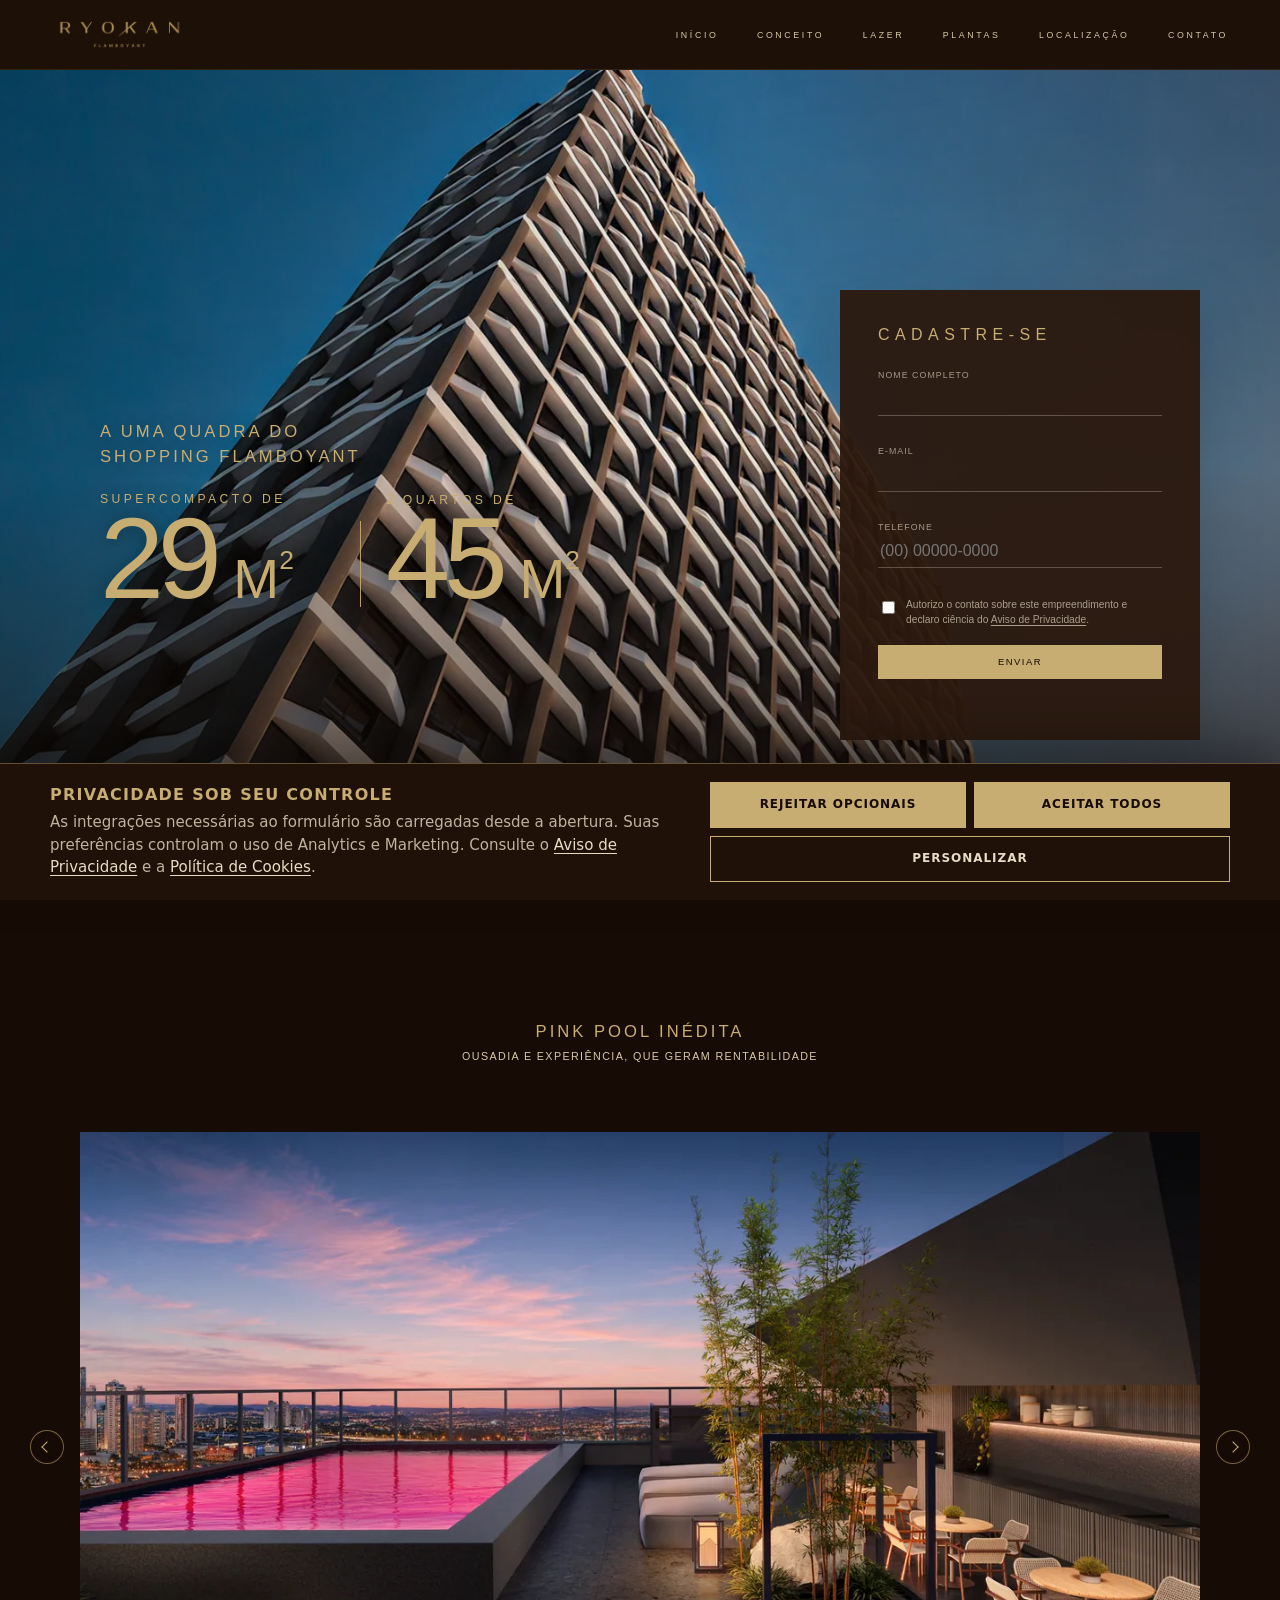
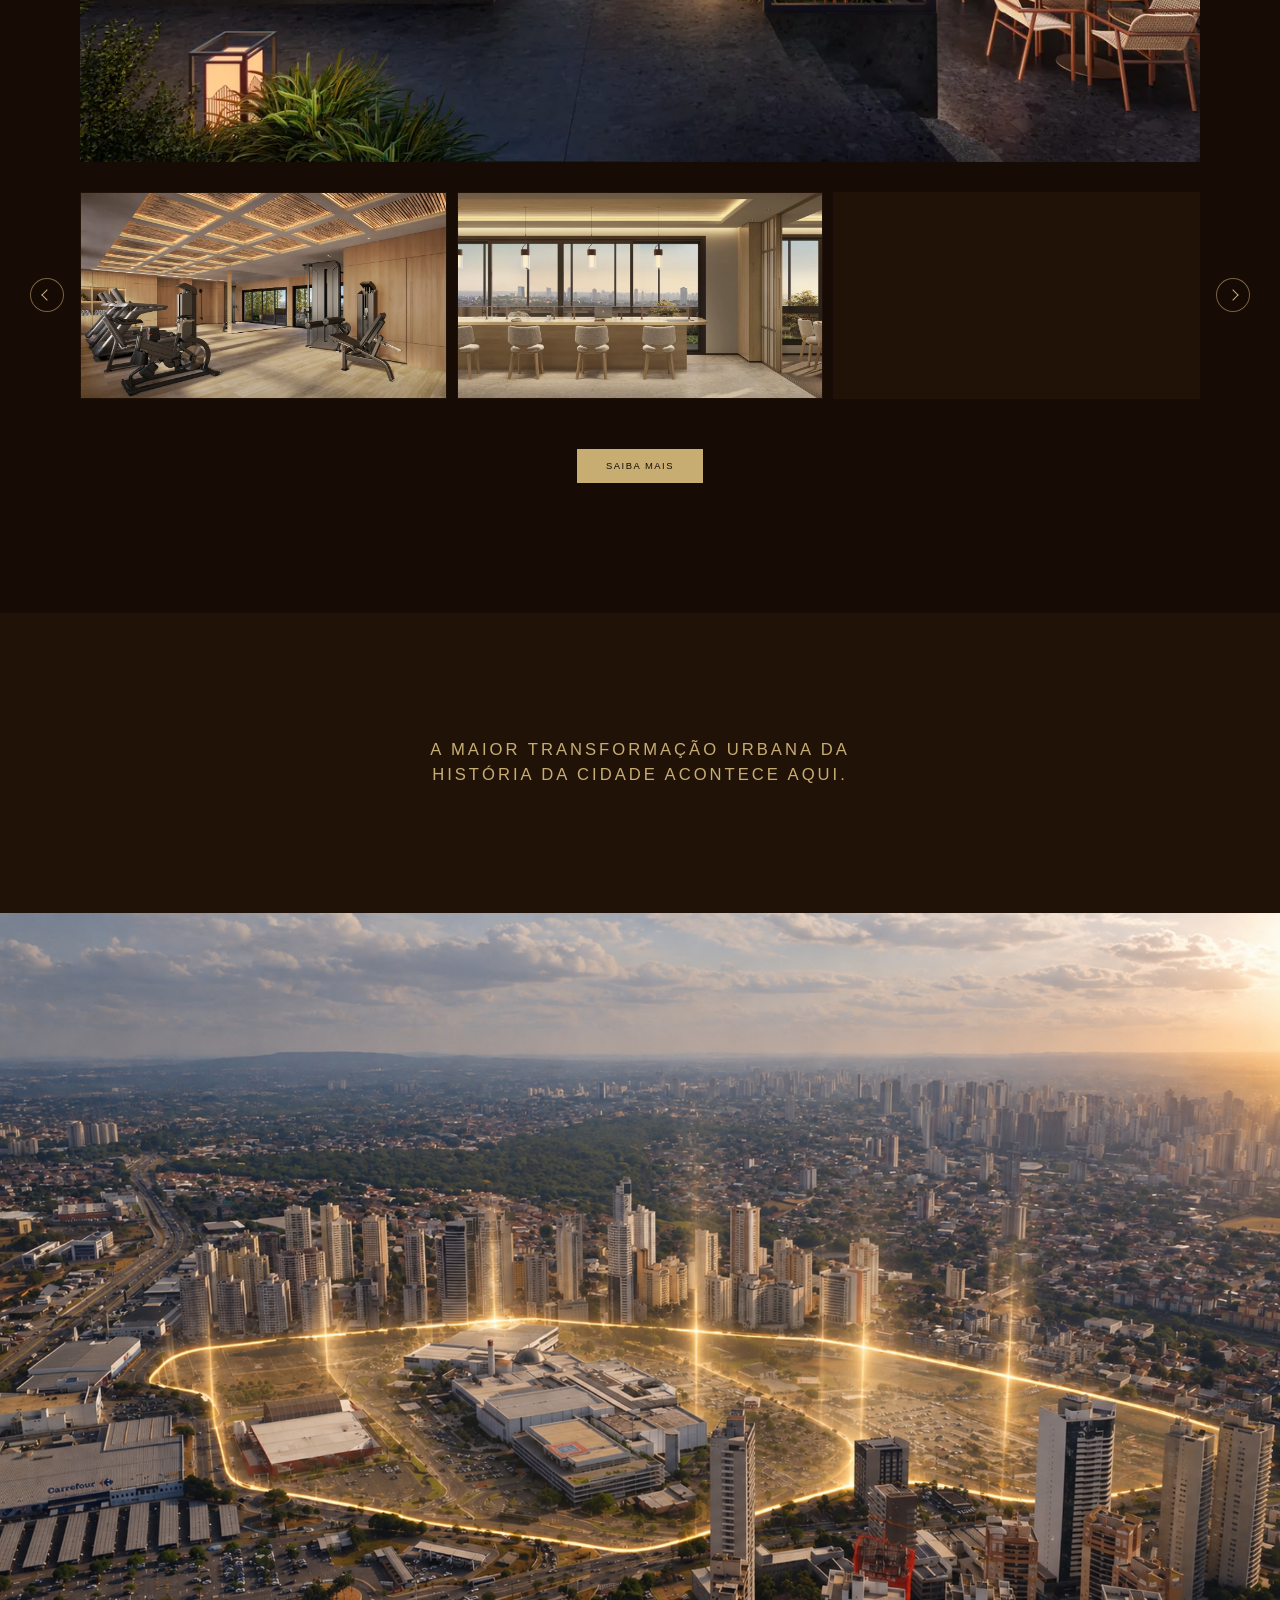
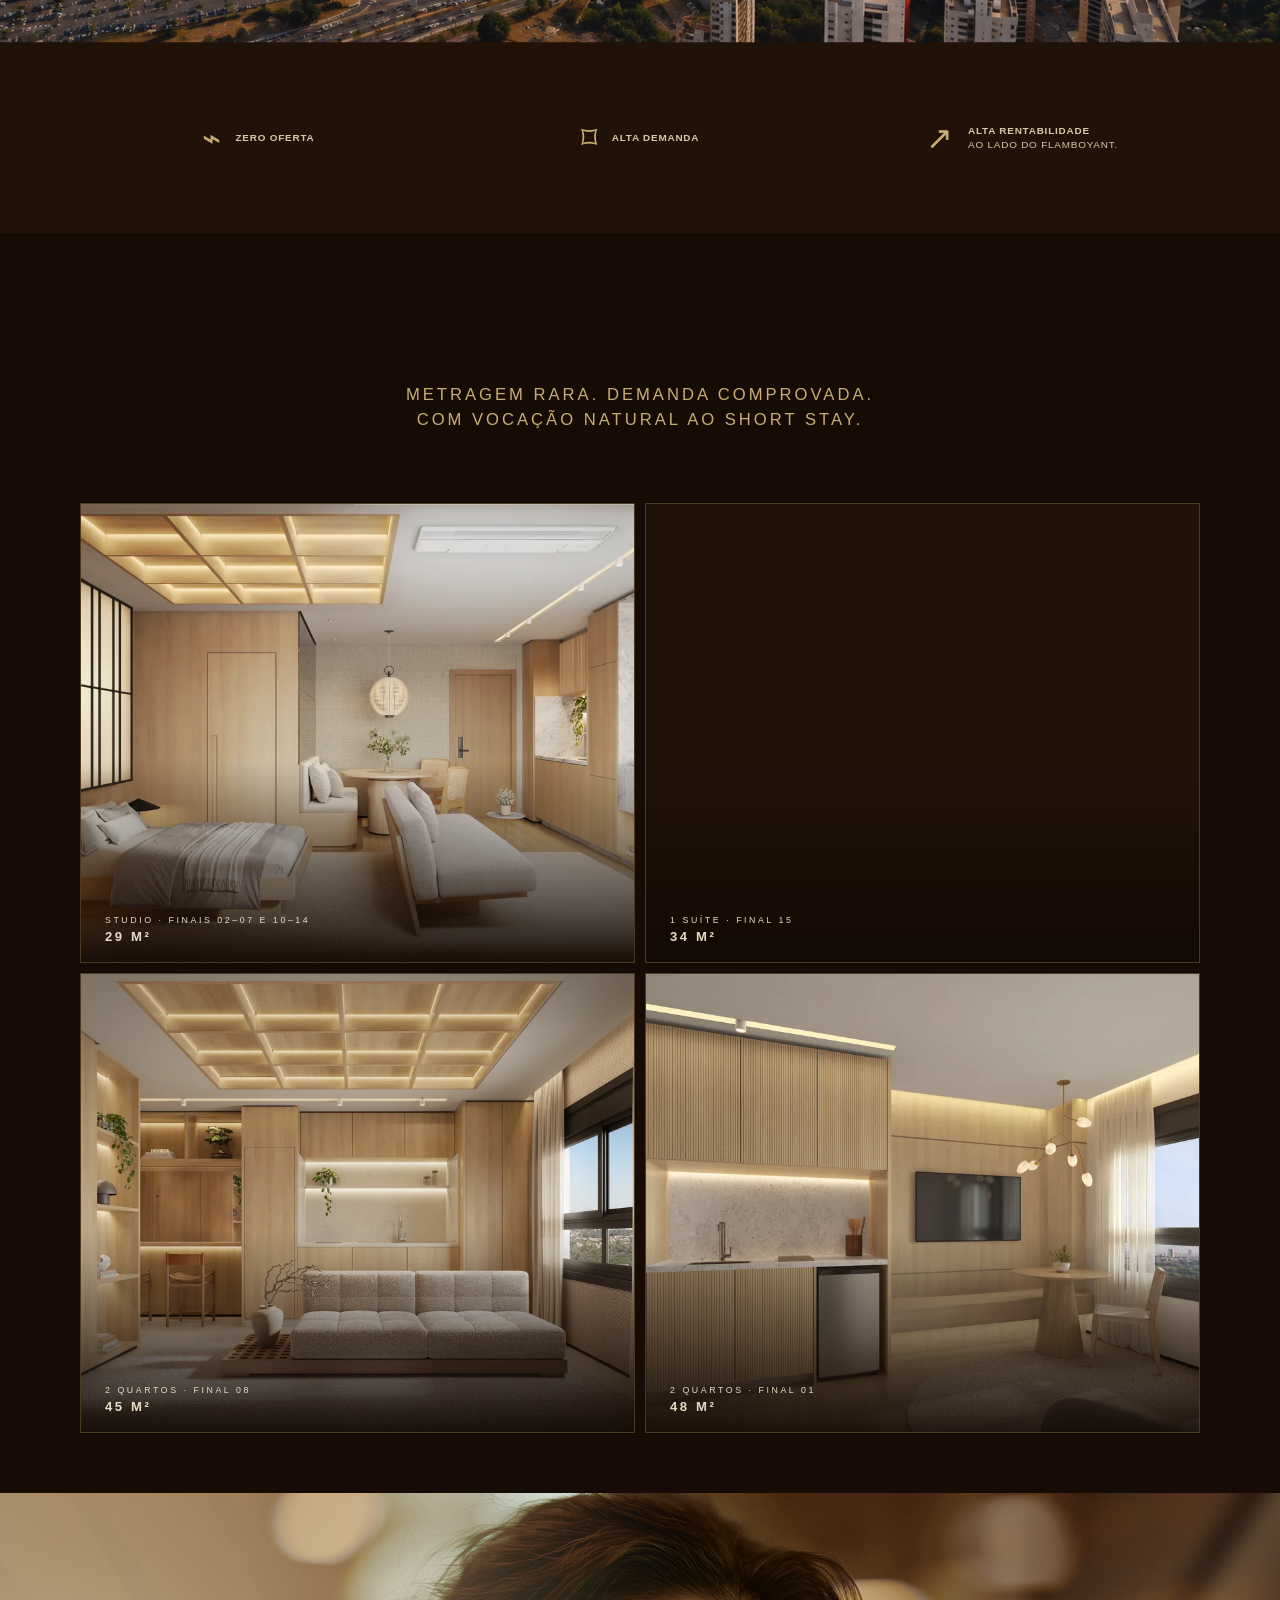
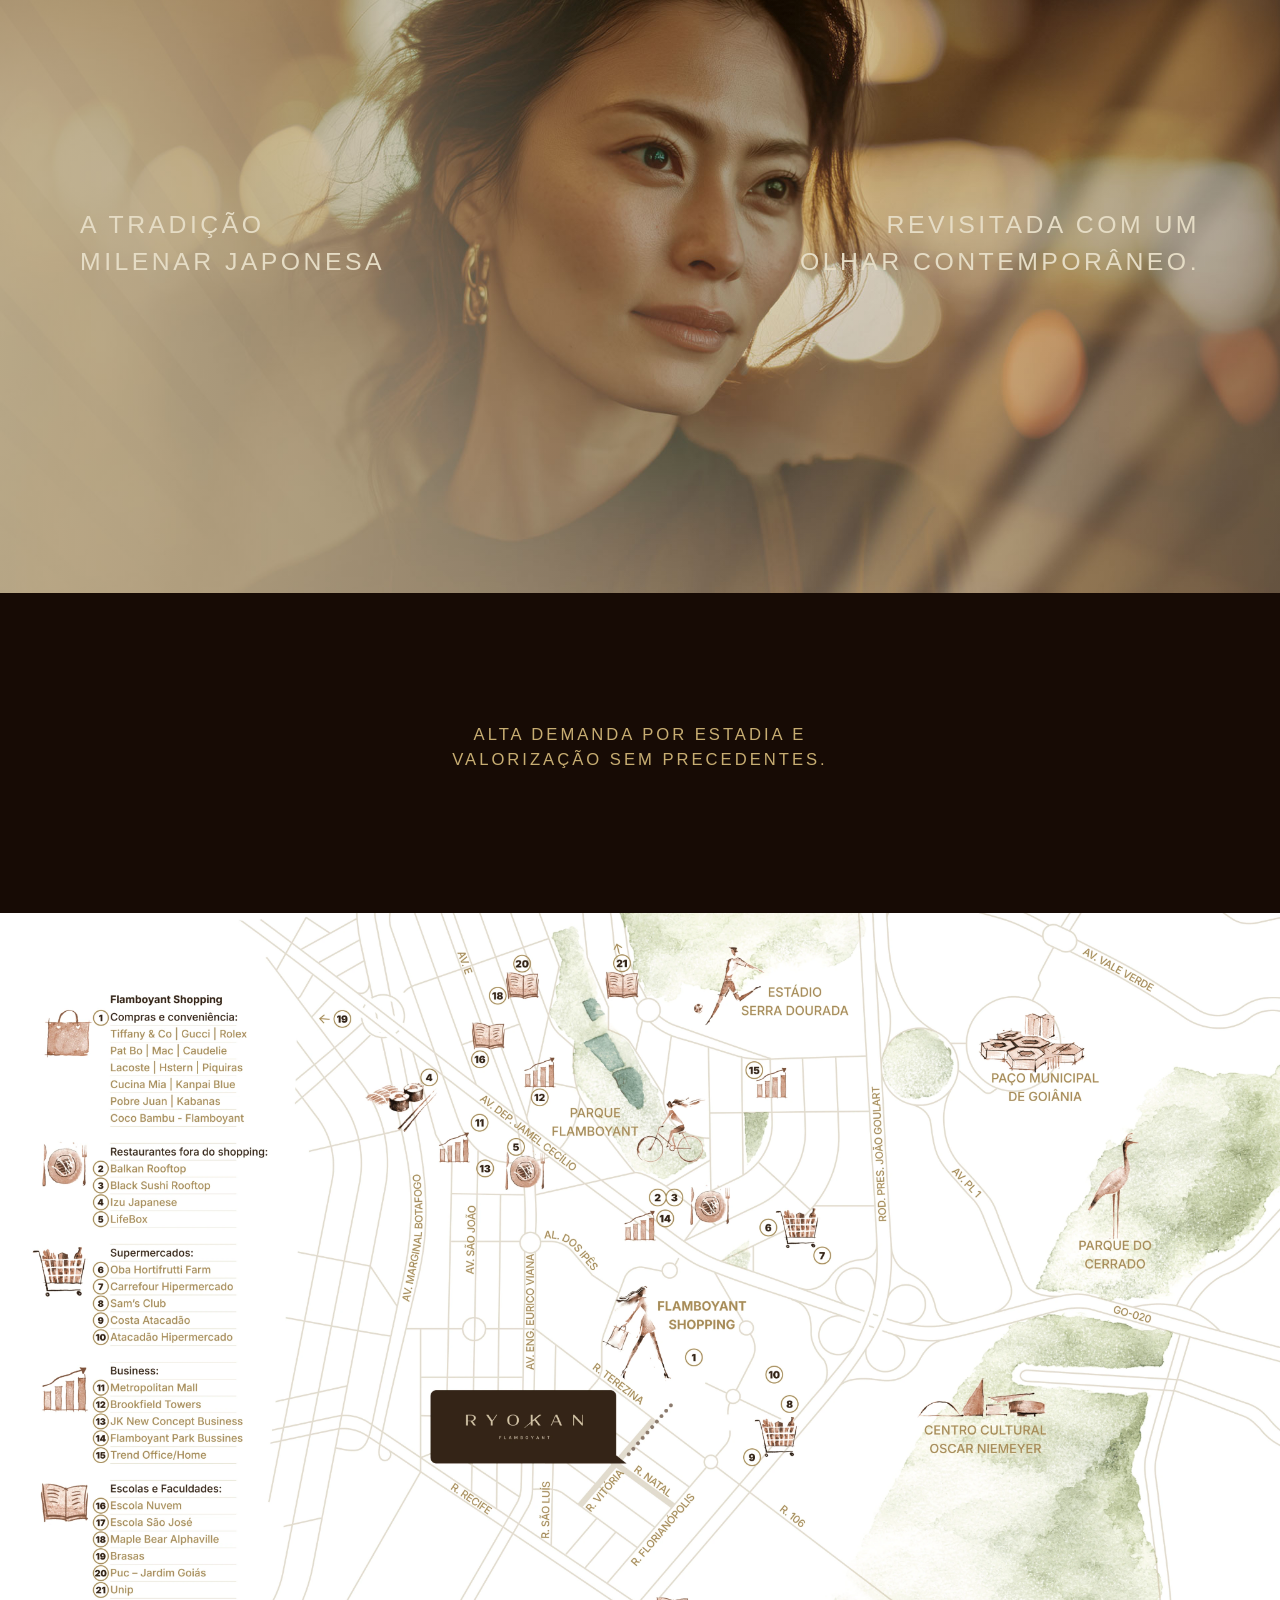
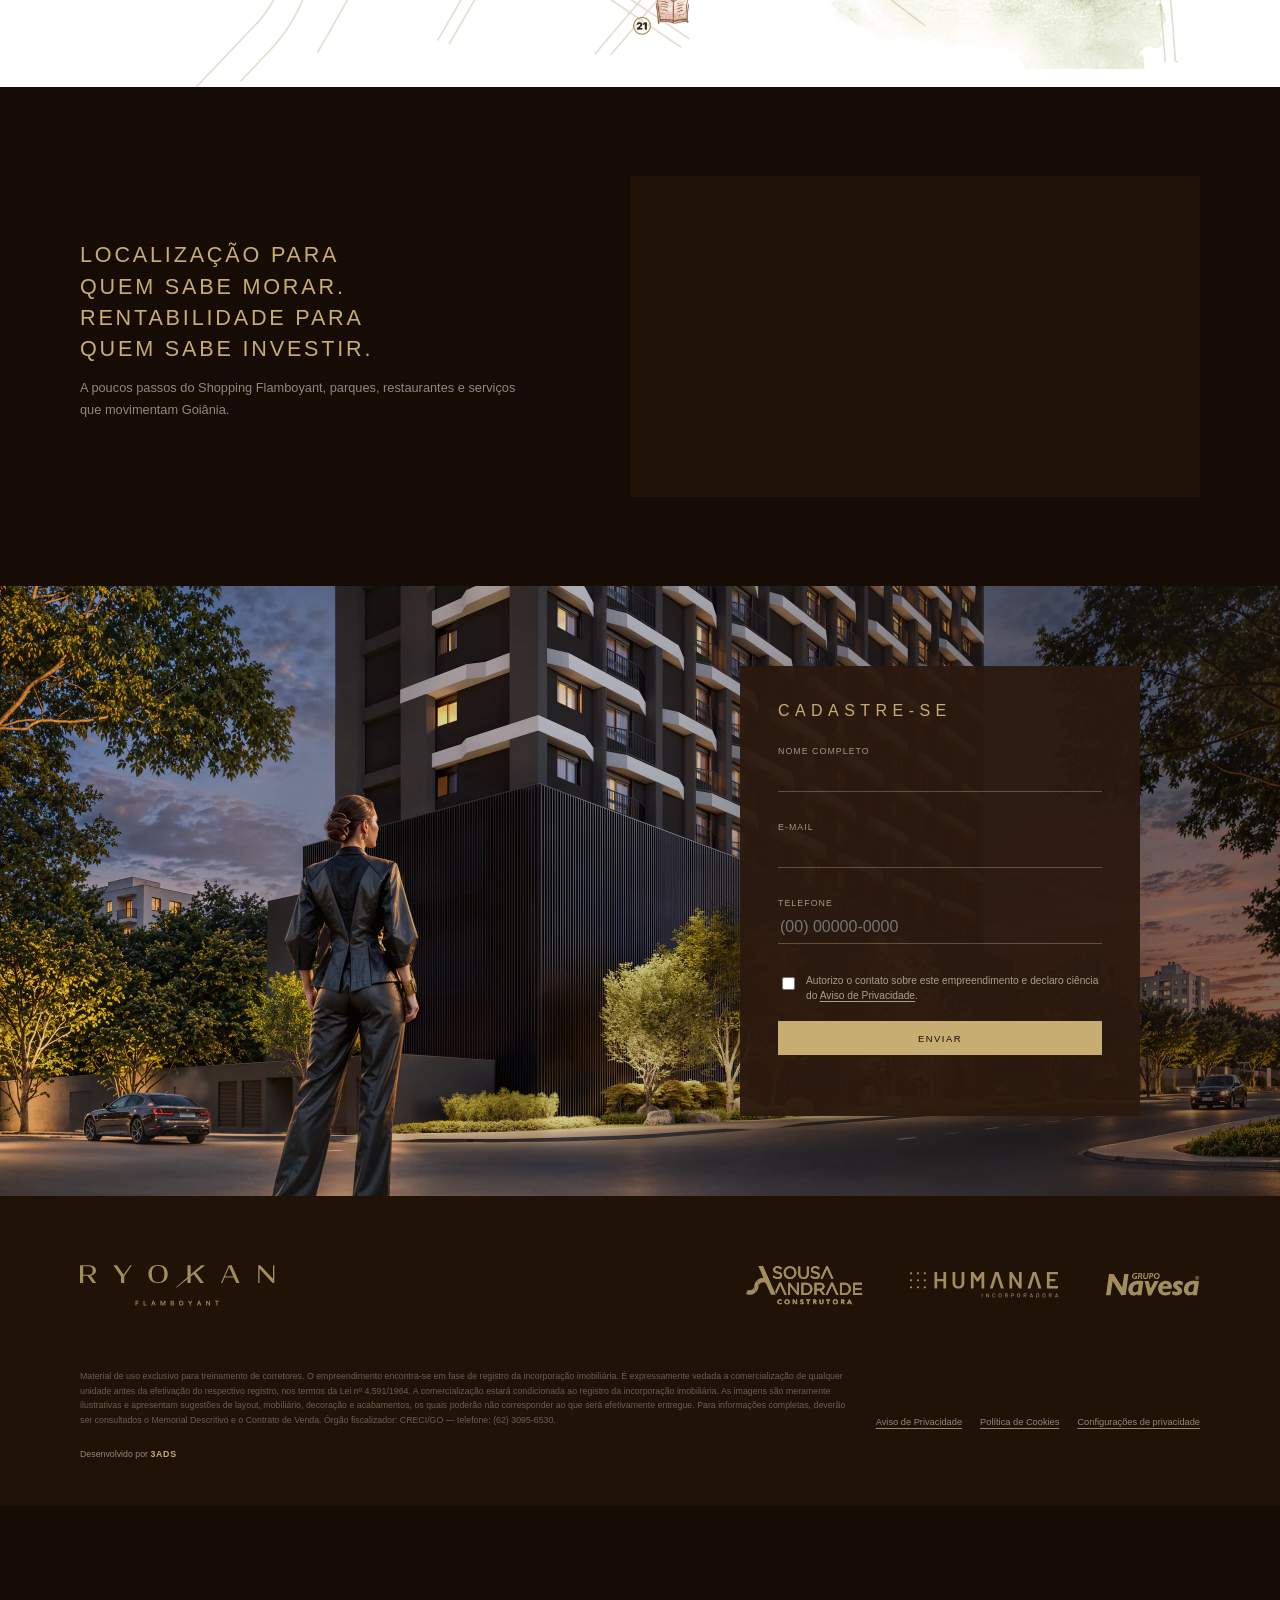
<file: index.html>
<!doctype html>
<html lang="pt-BR">
<head>
  <meta charset="utf-8">
  <meta name="viewport" content="width=device-width, initial-scale=1">
  <meta name="robots" content="index, follow, max-image-preview:large, max-snippet:-1, max-video-preview:-1">
  <meta name="description" content="Ryokan Flamboyant: unidades de 29 m² a 48 m² em uma localização estratégica de Goiânia, ao lado do Shopping Flamboyant.">
  <meta name="theme-color" content="#201108">
  <title>Ryokan Flamboyant | Apartamentos ao lado do Shopping Flamboyant</title>
  <link rel="canonical" href="https://ryokanflamboyant.com.br/">
  <meta property="og:locale" content="pt_BR">
  <meta property="og:type" content="website">
  <meta property="og:title" content="Ryokan Flamboyant | Apartamentos ao lado do Shopping Flamboyant">
  <meta property="og:description" content="Unidades de 29 m² a 48 m² em uma localização estratégica de Goiânia, ao lado do Shopping Flamboyant.">
  <meta property="og:url" content="https://ryokanflamboyant.com.br/">
  <meta property="og:image" content="https://ryokanflamboyant.com.br/assets/contact-facade.webp">
  <meta property="og:image:width" content="2560">
  <meta property="og:image:height" content="1506">
  <meta property="og:image:alt" content="Fachada do Ryokan Flamboyant em Goiânia">
  <link rel="icon" href="assets/favicon%20ryokan%20flamboyant.svg" type="image/svg+xml" sizes="any">
  <link rel="preload" href="assets/hero-building.webp" as="image" type="image/webp" fetchpriority="high">
  <link rel="stylesheet" href="privacy.css?v=20261009-1">
  <link rel="stylesheet" href="styles.css?v=20261014-4">
  <script src="privacy-consent.js?v=20261013-1" data-gtm-id="GTM-T6S2CN99"></script>
  <script src="script.js?v=20261014-2" defer></script>
</head>
<body>
  <a class="skip-link" href="#main-content">Pular para o conteúdo</a>

  <header class="site-header" data-header>
    <a class="brand" href="#inicio" aria-label="Ryokan Flamboyant — início">
      <img src="assets/logo.png" width="284" height="80" alt="Ryokan Flamboyant">
    </a>
    <button class="menu-toggle" type="button" aria-expanded="false" aria-controls="primary-navigation" aria-label="Abrir menu">
      <span></span><span></span><span></span>
    </button>
    <nav class="primary-navigation" id="primary-navigation" aria-label="Navegação principal">
      <a href="#inicio">Início</a>
      <a href="#conceito">Conceito</a>
      <a href="#lazer">Lazer</a>
      <a href="#plantas">Plantas</a>
      <a href="#localizacao">Localização</a>
      <a href="#contato">Contato</a>
    </nav>
  </header>

  <main id="main-content">
    <section class="hero" id="inicio">
      <div class="hero__media" aria-hidden="true">
        <video class="hero__video" autoplay muted loop playsinline preload="metadata" poster="assets/hero-building.webp">
          <source src="assets/hero-video-mobile.mp4?v=2" type="video/mp4" media="(max-width: 699px)">
          <source src="assets/hero-video.mp4?v=2" type="video/mp4">
        </video>
      </div>
      <div class="hero__shade"></div>
      <div class="hero__content page-shell">
        <div class="hero__copy">
          <p class="eyebrow">A uma quadra do<br>Shopping Flamboyant</p>
          <h1 class="hero__measurements" aria-label="Supercompacto de 29 metros quadrados e 2 quartos de 45 metros quadrados">
            <span class="hero__measurement">
              <span class="hero__measurement-label">Supercompacto de</span>
              <span class="hero__measurement-value"><strong>29</strong><span class="hero__measurement-unit">M<sup>2</sup></span></span>
            </span>
            <span class="hero__measurement-divider" aria-hidden="true"></span>
            <span class="hero__measurement">
              <span class="hero__measurement-label"><b>2</b> quartos de</span>
              <span class="hero__measurement-value"><strong>45</strong><span class="hero__measurement-unit">M<sup>2</sup></span></span>
            </span>
          </h1>
        </div>
        <form class="lead-form" id="hero-form" novalidate data-lead-form>
          <h2>Cadastre-se</h2>
          <div class="form-field">
            <label for="hero-name">Nome completo</label>
            <input id="hero-name" name="name" type="text" autocomplete="name" required minlength="2">
            <span class="field-error" data-error-for="hero-name"></span>
          </div>
          <div class="form-field">
            <label for="hero-email">E-mail</label>
            <input id="hero-email" name="email" type="email" autocomplete="email" required>
            <span class="field-error" data-error-for="hero-email"></span>
          </div>
          <div class="form-field">
            <label for="hero-phone">Telefone</label>
            <input id="hero-phone" name="personal_phone" type="tel" inputmode="tel" autocomplete="tel" required placeholder="(00) 00000-0000">
            <input type="hidden" name="phone" data-rd-phone>
            <span class="field-error" data-error-for="hero-phone"></span>
          </div>
          <label class="form-consent">
            <input name="communications_consent" type="checkbox" required>
            <span>Autorizo o contato sobre este empreendimento e declaro ciência do <a href="privacidade/">Aviso de Privacidade</a>.</span>
          </label>
          <input type="hidden" name="conversion_identifier" value="ryokan-flamboyant-site">
          <button class="button button--full" type="submit">Enviar</button>
          <p class="form-status" role="status" aria-live="polite"></p>
        </form>
      </div>
    </section>

    <section class="pool section-dark" id="conceito">
      <div class="section-heading reveal">
        <p class="eyebrow">Pink pool inédita</p>
        <h2>Ousadia e experiência, que geram rentabilidade</h2>
      </div>
      <div class="gallery page-shell reveal">
        <div class="pool-carousel" data-pool-carousel aria-roledescription="carrossel" aria-label="Piscina pink do Ryokan Flamboyant">
          <div class="pool-carousel__stage">
            <button class="carousel-arrow carousel-arrow--previous" type="button" aria-label="Imagem anterior da piscina" data-pool-previous>‹</button>
            <div class="pool-carousel__viewport">
              <div class="pool-carousel__track" data-pool-track>
                <img class="pool-carousel__slide" src="assets/IMAGENS/Piscina/3613_F_IMG_ROOFTOP_PISCINA_CAM_01_R06.webp" width="1250" height="703" alt="Piscina pink no rooftop com vista para Goiânia" data-pool-slide decoding="async">
                <img class="pool-carousel__slide" src="assets/IMAGENS/Piscina/3613_F_IMG_ROOFTOP_PISCINA_CAM_02_R05.webp" width="1250" height="703" alt="Piscina pink e área de descanso no rooftop" data-pool-slide loading="lazy" decoding="async">
                <img class="pool-carousel__slide" src="assets/IMAGENS/Piscina/3613_F_IMG_ROOFTOP_PISCINA_CAM_03_R03.webp" width="1250" height="703" alt="Vista panorâmica da piscina pink no rooftop" data-pool-slide loading="lazy" decoding="async">
                <img class="pool-carousel__slide" src="assets/IMAGENS/Piscina/3613_F_IMG_ROOFTOP_PISCINA_CAM_04_R06.webp" width="1250" height="703" alt="Piscina pink do Ryokan Flamboyant ao entardecer" data-pool-slide loading="lazy" decoding="async">
              </div>
            </div>
            <button class="carousel-arrow carousel-arrow--next" type="button" aria-label="Próxima imagem da piscina" data-pool-next>›</button>
          </div>
          <p class="sr-only" aria-live="polite" data-pool-status>Imagem 1 de 4</p>
        </div>

        <div class="leisure-carousel" data-leisure-carousel aria-roledescription="carrossel" aria-label="Ambientes e áreas de lazer do Ryokan Flamboyant">
          <button class="carousel-arrow carousel-arrow--previous" type="button" aria-label="Imagem anterior das áreas de lazer" data-leisure-previous>‹</button>
          <div class="leisure-carousel__viewport">
            <div class="leisure-carousel__track" data-leisure-track>
              <button class="leisure-carousel__slide" type="button" aria-label="Ampliar academia" data-lightbox-src="assets/IMAGENS/Gerais/3613_F_IMG_ACADEMIA_CAM_02_R03.webp" data-lightbox-alt="Academia completa do Ryokan Flamboyant"><img src="assets/IMAGENS/Gerais/3613_F_IMG_ACADEMIA_CAM_02_R03.webp" width="1250" height="703" alt="Academia completa do Ryokan Flamboyant" loading="lazy" decoding="async"></button>
              <button class="leisure-carousel__slide" type="button" aria-label="Ampliar coworking" data-lightbox-src="assets/IMAGENS/Gerais/3613_F_IMG_COWORKING_CAM_01_R04.webp" data-lightbox-alt="Coworking do Ryokan Flamboyant"><img src="assets/IMAGENS/Gerais/3613_F_IMG_COWORKING_CAM_01_R04.webp" width="1250" height="703" alt="Coworking do Ryokan Flamboyant" loading="lazy" decoding="async"></button>
              <button class="leisure-carousel__slide" type="button" aria-label="Ampliar segunda vista do coworking" data-lightbox-src="assets/IMAGENS/Gerais/3613_F_IMG_COWORKING_CAM_02_R04.webp" data-lightbox-alt="Segunda vista do coworking do Ryokan Flamboyant"><img src="assets/IMAGENS/Gerais/3613_F_IMG_COWORKING_CAM_02_R04.webp" width="1250" height="703" alt="Segunda vista do coworking do Ryokan Flamboyant" loading="lazy" decoding="async"></button>
              <button class="leisure-carousel__slide" type="button" aria-label="Ampliar espaço gourmet" data-lightbox-src="assets/IMAGENS/Gerais/3613_F_IMG_GOURMET_01_R04.webp" data-lightbox-alt="Espaço gourmet do Ryokan Flamboyant"><img src="assets/IMAGENS/Gerais/3613_F_IMG_GOURMET_01_R04.webp" width="1250" height="703" alt="Espaço gourmet do Ryokan Flamboyant" loading="lazy" decoding="async"></button>
              <button class="leisure-carousel__slide" type="button" aria-label="Ampliar segunda vista do espaço gourmet" data-lightbox-src="assets/IMAGENS/Gerais/3613_F_IMG_GOURMET_CAM01_R02.webp" data-lightbox-alt="Segunda vista do espaço gourmet"><img src="assets/IMAGENS/Gerais/3613_F_IMG_GOURMET_CAM01_R02.webp" width="1250" height="703" alt="Segunda vista do espaço gourmet" loading="lazy" decoding="async"></button>
              <button class="leisure-carousel__slide" type="button" aria-label="Ampliar terceira vista do espaço gourmet" data-lightbox-src="assets/IMAGENS/Gerais/3613_F_IMG_GOURMET_CAM02_R03.webp" data-lightbox-alt="Terceira vista do espaço gourmet"><img src="assets/IMAGENS/Gerais/3613_F_IMG_GOURMET_CAM02_R03.webp" width="1250" height="703" alt="Terceira vista do espaço gourmet" loading="lazy" decoding="async"></button>
              <button class="leisure-carousel__slide" type="button" aria-label="Ampliar área gourmet contemporânea" data-lightbox-src="assets/IMAGENS/Gerais/3613_F_IMG_GOURMET_02_CAM_03_R03.webp" data-lightbox-alt="Área gourmet contemporânea"><img src="assets/IMAGENS/Gerais/3613_F_IMG_GOURMET_02_CAM_03_R03.webp" width="1250" height="703" alt="Área gourmet contemporânea" loading="lazy" decoding="async"></button>
              <button class="leisure-carousel__slide" type="button" aria-label="Ampliar sauna" data-lightbox-src="assets/IMAGENS/Gerais/3613_F_IMG_SAUNA_R04.webp" data-lightbox-alt="Sauna do Ryokan Flamboyant"><img src="assets/IMAGENS/Gerais/3613_F_IMG_SAUNA_R04.webp" width="1250" height="703" alt="Sauna do Ryokan Flamboyant" loading="lazy" decoding="async"></button>
              <button class="leisure-carousel__slide" type="button" aria-label="Ampliar lavanderia" data-lightbox-src="assets/IMAGENS/Gerais/3613_F_IMG_LAVANDERIA_R02.webp" data-lightbox-alt="Lavanderia compartilhada do Ryokan Flamboyant"><img src="assets/IMAGENS/Gerais/3613_F_IMG_LAVANDERIA_R02.webp" width="1250" height="703" alt="Lavanderia compartilhada do Ryokan Flamboyant" loading="lazy" decoding="async"></button>
              <button class="leisure-carousel__slide" type="button" aria-label="Ampliar minimercado" data-lightbox-src="assets/IMAGENS/Gerais/3613_F_IMG_MINI_MARKET_R06.webp" data-lightbox-alt="Minimercado do Ryokan Flamboyant"><img src="assets/IMAGENS/Gerais/3613_F_IMG_MINI_MARKET_R06.webp" width="1250" height="703" alt="Minimercado do Ryokan Flamboyant" loading="lazy" decoding="async"></button>
              <button class="leisure-carousel__slide" type="button" aria-label="Ampliar espaço delivery" data-lightbox-src="assets/IMAGENS/Gerais/3613_F_IMG_DELIVERY_R05.webp" data-lightbox-alt="Espaço delivery do Ryokan Flamboyant"><img src="assets/IMAGENS/Gerais/3613_F_IMG_DELIVERY_R05.webp" width="1250" height="703" alt="Espaço delivery do Ryokan Flamboyant" loading="lazy" decoding="async"></button>
              <button class="leisure-carousel__slide" type="button" aria-label="Ampliar lobby" data-lightbox-src="assets/IMAGENS/Gerais/3613_F_IMG_LOBBY_CAM_01_R01.webp" data-lightbox-alt="Lobby do Ryokan Flamboyant"><img src="assets/IMAGENS/Gerais/3613_F_IMG_LOBBY_CAM_01_R01.webp" width="1250" height="703" alt="Lobby do Ryokan Flamboyant" loading="lazy" decoding="async"></button>
              <button class="leisure-carousel__slide" type="button" aria-label="Ampliar segunda vista do lobby" data-lightbox-src="assets/IMAGENS/Gerais/3613_F_IMG_LOBBY_CAM_02_R03.webp" data-lightbox-alt="Segunda vista do lobby"><img src="assets/IMAGENS/Gerais/3613_F_IMG_LOBBY_CAM_02_R03.webp" width="1250" height="703" alt="Segunda vista do lobby" loading="lazy" decoding="async"></button>
              <button class="leisure-carousel__slide" type="button" aria-label="Ampliar elevador" data-lightbox-src="assets/IMAGENS/Gerais/3613_F_IMG_ELEVADOR_R02.webp" data-lightbox-alt="Hall do elevador do Ryokan Flamboyant"><img src="assets/IMAGENS/Gerais/3613_F_IMG_ELEVADOR_R02.webp" width="1250" height="703" alt="Hall do elevador do Ryokan Flamboyant" loading="lazy" decoding="async"></button>
              <button class="leisure-carousel__slide" type="button" aria-label="Ampliar circulação do rooftop" data-lightbox-src="assets/IMAGENS/Gerais/3613_F_IMG_CIRCULACAO_ROOFTOP_R01.webp" data-lightbox-alt="Circulação do rooftop do Ryokan Flamboyant"><img src="assets/IMAGENS/Gerais/3613_F_IMG_CIRCULACAO_ROOFTOP_R01.webp" width="1250" height="703" alt="Circulação do rooftop do Ryokan Flamboyant" loading="lazy" decoding="async"></button>
              <button class="leisure-carousel__slide" type="button" aria-label="Ampliar corredor zen" data-lightbox-src="assets/IMAGENS/Gerais/3613_F_IMG_CORREDOR_ZEN_R03.webp" data-lightbox-alt="Corredor zen do Ryokan Flamboyant"><img src="assets/IMAGENS/Gerais/3613_F_IMG_CORREDOR_ZEN_R03.webp" width="1250" height="703" alt="Corredor zen do Ryokan Flamboyant" loading="lazy" decoding="async"></button>
              <button class="leisure-carousel__slide" type="button" aria-label="Ampliar cozinha e living" data-lightbox-src="assets/IMAGENS/Gerais/3613_F_IMG_APTO_F01_COZINHA_LIVING_R05.webp" data-lightbox-alt="Cozinha e living de uma unidade Ryokan"><img src="assets/IMAGENS/Gerais/3613_F_IMG_APTO_F01_COZINHA_LIVING_R05.webp" width="1250" height="703" alt="Cozinha e living de uma unidade Ryokan" loading="lazy" decoding="async"></button>
              <button class="leisure-carousel__slide" type="button" aria-label="Ampliar office da unidade" data-lightbox-src="assets/IMAGENS/Gerais/3613_F_IMG_APTO_F01_OFFICE_R04.webp" data-lightbox-alt="Office de uma unidade Ryokan"><img src="assets/IMAGENS/Gerais/3613_F_IMG_APTO_F01_OFFICE_R04.webp" width="1250" height="703" alt="Office de uma unidade Ryokan" loading="lazy" decoding="async"></button>
              <button class="leisure-carousel__slide" type="button" aria-label="Ampliar quarto da unidade" data-lightbox-src="assets/IMAGENS/Gerais/3613_F_IMG_APTO_F01_QUARTO_R03.webp" data-lightbox-alt="Quarto de uma unidade Ryokan"><img src="assets/IMAGENS/Gerais/3613_F_IMG_APTO_F01_QUARTO_R03.webp" width="1250" height="703" alt="Quarto de uma unidade Ryokan" loading="lazy" decoding="async"></button>
              <button class="leisure-carousel__slide" type="button" aria-label="Ampliar ambiente da unidade 8" data-lightbox-src="assets/IMAGENS/Gerais/3613_F_IMG_APTO_F08_R01.webp" data-lightbox-alt="Ambiente de uma unidade Ryokan"><img src="assets/IMAGENS/Gerais/3613_F_IMG_APTO_F08_R01.webp" width="1250" height="703" alt="Ambiente de uma unidade Ryokan" loading="lazy" decoding="async"></button>
              <button class="leisure-carousel__slide" type="button" aria-label="Ampliar ambiente da unidade 9" data-lightbox-src="assets/IMAGENS/Gerais/3613_F_IMG_APTO_F09_R01.webp" data-lightbox-alt="Segundo ambiente de uma unidade Ryokan"><img src="assets/IMAGENS/Gerais/3613_F_IMG_APTO_F09_R01.webp" width="1250" height="703" alt="Segundo ambiente de uma unidade Ryokan" loading="lazy" decoding="async"></button>
              <button class="leisure-carousel__slide" type="button" aria-label="Ampliar living da unidade" data-lightbox-src="assets/IMAGENS/Gerais/3613_F_IMG_APTO_F15_LIVING_R00.webp" data-lightbox-alt="Living de uma unidade Ryokan"><img src="assets/IMAGENS/Gerais/3613_F_IMG_APTO_F15_LIVING_R00.webp" width="1250" height="703" alt="Living de uma unidade Ryokan" loading="lazy" decoding="async"></button>
              <button class="leisure-carousel__slide" type="button" aria-label="Ampliar suíte da unidade" data-lightbox-src="assets/IMAGENS/Gerais/3613_F_IMG_APTO_F15_SUITE_R00.webp" data-lightbox-alt="Suíte de uma unidade Ryokan"><img src="assets/IMAGENS/Gerais/3613_F_IMG_APTO_F15_SUITE_R00.webp" width="1250" height="703" alt="Suíte de uma unidade Ryokan" loading="lazy" decoding="async"></button>
              <button class="leisure-carousel__slide" type="button" aria-label="Ampliar decorado" data-lightbox-src="assets/IMAGENS/Gerais/3613_F_IMG_DECORADO_F13_CAM_01_R00.webp" data-lightbox-alt="Apartamento decorado Ryokan"><img src="assets/IMAGENS/Gerais/3613_F_IMG_DECORADO_F13_CAM_01_R00.webp" width="1250" height="703" alt="Apartamento decorado Ryokan" loading="lazy" decoding="async"></button>
              <button class="leisure-carousel__slide" type="button" aria-label="Ampliar segunda vista do decorado" data-lightbox-src="assets/IMAGENS/Gerais/3613_F_IMG_DECORADO_F13_CAM_02_R01.webp" data-lightbox-alt="Segunda vista do apartamento decorado"><img src="assets/IMAGENS/Gerais/3613_F_IMG_DECORADO_F13_CAM_02_R01.webp" width="1250" height="703" alt="Segunda vista do apartamento decorado" loading="lazy" decoding="async"></button>
              <button class="leisure-carousel__slide" type="button" aria-label="Ampliar fachada diurna" data-lightbox-src="assets/IMAGENS/Gerais/3613_F_IMG_FACHADA_ANGULADA_DIURNA_R05.webp" data-lightbox-alt="Fachada do Ryokan Flamboyant durante o dia"><img src="assets/IMAGENS/Gerais/3613_F_IMG_FACHADA_ANGULADA_DIURNA_R05.webp" width="1250" height="703" alt="Fachada do Ryokan Flamboyant durante o dia" loading="lazy" decoding="async"></button>
              <button class="leisure-carousel__slide" type="button" aria-label="Ampliar fachada frontal" data-lightbox-src="assets/IMAGENS/Gerais/3613_F_IMG_FACHADA_ANGULADA_FRONTAL_R04.webp" data-lightbox-alt="Fachada frontal do Ryokan Flamboyant"><img src="assets/IMAGENS/Gerais/3613_F_IMG_FACHADA_ANGULADA_FRONTAL_R04.webp" width="1250" height="703" alt="Fachada frontal do Ryokan Flamboyant" loading="lazy" decoding="async"></button>
              <button class="leisure-carousel__slide" type="button" aria-label="Ampliar fachada noturna" data-lightbox-src="assets/IMAGENS/Gerais/3613_F_IMG_FACHADA_ANGULADA_NOTURNA_R09.webp" data-lightbox-alt="Fachada noturna do Ryokan Flamboyant"><img src="assets/IMAGENS/Gerais/3613_F_IMG_FACHADA_ANGULADA_NOTURNA_R09.webp" width="1250" height="703" alt="Fachada noturna do Ryokan Flamboyant" loading="lazy" decoding="async"></button>
              <button class="leisure-carousel__slide" type="button" aria-label="Ampliar fachada conceitual" data-lightbox-src="assets/IMAGENS/Gerais/3613_F_IMG_FACHADA_CONCEITO_FISHEYE_R02.webp" data-lightbox-alt="Fachada conceitual do Ryokan Flamboyant"><img src="assets/IMAGENS/Gerais/3613_F_IMG_FACHADA_CONCEITO_FISHEYE_R02.webp" width="1250" height="703" alt="Fachada conceitual do Ryokan Flamboyant" loading="lazy" decoding="async"></button>
              <button class="leisure-carousel__slide" type="button" aria-label="Ampliar fachada principal" data-lightbox-src="assets/IMAGENS/Gerais/3613_F_IMG_FACHADA_FRONTAL_R10.webp" data-lightbox-alt="Fachada principal do Ryokan Flamboyant"><img src="assets/IMAGENS/Gerais/3613_F_IMG_FACHADA_FRONTAL_R10.webp" width="1250" height="703" alt="Fachada principal do Ryokan Flamboyant" loading="lazy" decoding="async"></button>
              <button class="leisure-carousel__slide" type="button" aria-label="Ampliar vista superior da fachada" data-lightbox-src="assets/IMAGENS/Gerais/3613_F_IMG_FACHADA_SUPERIOR_R06.webp" data-lightbox-alt="Vista superior da fachada do Ryokan Flamboyant"><img src="assets/IMAGENS/Gerais/3613_F_IMG_FACHADA_SUPERIOR_R06.webp" width="1250" height="703" alt="Vista superior da fachada do Ryokan Flamboyant" loading="lazy" decoding="async"></button>
            </div>
          </div>
          <button class="carousel-arrow carousel-arrow--next" type="button" aria-label="Próxima imagem das áreas de lazer" data-leisure-next>›</button>
          <p class="sr-only" aria-live="polite" data-leisure-status>Imagens 1 a 3 de 31</p>
        </div>
        <a class="button" href="#lazer">Saiba mais</a>
      </div>
    </section>

    <section class="transformation" id="lazer">
      <div class="transformation__intro section-heading reveal">
        <p class="eyebrow">A maior transformação urbana da<br>história da cidade acontece aqui.</p>
      </div>
      <img class="reveal reveal--scale" src="assets/city-aerial.png" width="1920" height="1080" alt="Vista aérea do entorno do Shopping Flamboyant em Goiânia" loading="lazy">
      <div class="feature-strip page-shell reveal" aria-label="Diferenciais do empreendimento">
        <article><span aria-hidden="true">⌁</span><p><strong>Zero oferta</strong></p></article>
        <article><span aria-hidden="true">⌑</span><p><strong>Alta demanda</strong></p></article>
        <article><span aria-hidden="true">↗</span><p><strong>Alta rentabilidade</strong><br>ao lado do Flamboyant.</p></article>
      </div>
    </section>

    <section class="units section-texture" id="plantas">
      <div class="section-heading reveal">
        <p class="eyebrow">Metragem rara. Demanda comprovada.<br>Com vocação natural ao short stay.</p>
      </div>
      <div class="unit-cards page-shell reveal">
        <button class="unit-card" type="button" data-open-unit="29" aria-label="Ver detalhes do studio de 29 metros quadrados">
          <img src="assets/IMAGENS/Gerais/3613_F_IMG_DECORADO_F13_CAM_01_R00.webp" width="1250" height="703" alt="Perspectiva interna do studio decorado de 29 metros quadrados, final 13" loading="lazy" decoding="async">
          <span><small>Studio · Finais 02–07 e 10–14</small><strong>29 m²</strong></span>
        </button>
        <button class="unit-card" type="button" data-open-unit="34" aria-label="Ver detalhes da unidade de 34 metros quadrados com uma suíte, final 15">
          <img src="assets/IMAGENS/Gerais/3613_F_IMG_APTO_F15_LIVING_R00.webp" width="1250" height="703" alt="Perspectiva interna da unidade de 34 metros quadrados com uma suíte, final 15" loading="lazy" decoding="async">
          <span><small>1 suíte · Final 15</small><strong>34 m²</strong></span>
        </button>
        <button class="unit-card" type="button" data-open-unit="45" aria-label="Ver detalhes da unidade de 45 metros quadrados com dois quartos, final 08">
          <img src="assets/IMAGENS/Gerais/3613_F_IMG_APTO_F08_R01.webp" width="1250" height="703" alt="Perspectiva interna da unidade de 45 metros quadrados com dois quartos, final 08" loading="lazy" decoding="async">
          <span><small>2 quartos · Final 08</small><strong>45 m²</strong></span>
        </button>
        <button class="unit-card" type="button" data-open-unit="48" aria-label="Ver detalhes da unidade de 48 metros quadrados com dois quartos, final 01">
          <img src="assets/IMAGENS/Gerais/3613_F_IMG_APTO_F01_COZINHA_LIVING_R05.webp" width="1250" height="703" alt="Perspectiva interna da unidade de 48 metros quadrados com dois quartos, final 01" loading="lazy" decoding="async">
          <span><small>2 quartos · Final 01</small><strong>48 m²</strong></span>
        </button>
      </div>
    </section>

    <section class="heritage" aria-labelledby="heritage-title">
      <img src="assets/japanese-portrait.jpg" width="1920" height="1080" alt="Mulher japonesa em ambiente contemporâneo" loading="lazy">
      <div class="heritage__veil"></div>
      <h2 class="reveal" id="heritage-title"><span>A tradição<br>milenar japonesa</span><span>revisitada com um<br>olhar contemporâneo.</span></h2>
    </section>

    <section class="demand section-texture">
      <div class="section-heading reveal">
        <p class="eyebrow">Alta demanda por estadia e<br>valorização sem precedentes.</p>
      </div>
      <button class="location-map-trigger reveal reveal--scale" type="button" aria-label="Ampliar mapa de localização do Ryokan Flamboyant" data-lightbox-src="assets/mapa-desktop.webp" data-lightbox-alt="Mapa de localização do Ryokan Flamboyant e seus principais pontos de referência" data-lightbox-context="location_map">
        <img class="location-map" src="assets/mapa-desktop.webp" width="4096" height="2476" alt="Mapa de localização do Ryokan Flamboyant e seus principais pontos de referência" loading="lazy" decoding="async">
      </button>
    </section>

    <section class="location section-dark" id="localizacao">
      <div class="location__inner page-shell reveal">
        <div class="location__copy">
          <h2>Localização para<br>quem sabe morar.<br>Rentabilidade para<br>quem sabe investir.</h2>
          <p>A poucos passos do Shopping Flamboyant, parques, restaurantes e serviços que movimentam Goiânia.</p>
        </div>
        <div class="location__art"><img src="assets/location-aerial.webp" width="1454" height="818" alt="Vista aérea noturna do entorno do Ryokan Flamboyant" loading="lazy" decoding="async"></div>
      </div>
    </section>

    <section class="closing" id="contato">
      <picture class="closing__media">
        <source media="(max-width: 699px)" srcset="assets/contact-facade-mobile.webp" width="780" height="1500">
        <img src="assets/contact-facade.webp" width="2560" height="1506" alt="Fachada do Ryokan Flamboyant em cena urbana" loading="lazy" decoding="async">
      </picture>
      <div class="closing__veil"></div>
      <form class="lead-form lead-form--closing reveal reveal--right" id="closing-form" novalidate data-lead-form>
        <h2>Cadastre-se</h2>
        <div class="form-field"><label for="closing-name">Nome completo</label><input id="closing-name" name="name" type="text" autocomplete="name" required minlength="2"><span class="field-error" data-error-for="closing-name"></span></div>
        <div class="form-field"><label for="closing-email">E-mail</label><input id="closing-email" name="email" type="email" autocomplete="email" required><span class="field-error" data-error-for="closing-email"></span></div>
        <div class="form-field"><label for="closing-phone">Telefone</label><input id="closing-phone" name="personal_phone" type="tel" inputmode="tel" autocomplete="tel" required placeholder="(00) 00000-0000"><input type="hidden" name="phone" data-rd-phone><span class="field-error" data-error-for="closing-phone"></span></div>
        <label class="form-consent"><input name="communications_consent" type="checkbox" required><span>Autorizo o contato sobre este empreendimento e declaro ciência do <a href="privacidade/">Aviso de Privacidade</a>.</span></label>
        <input type="hidden" name="conversion_identifier" value="ryokan-flamboyant-site">
        <button class="button button--full" type="submit">Enviar</button>
        <p class="form-status" role="status" aria-live="polite"></p>
      </form>
    </section>
  </main>

  <footer class="site-footer">
    <img class="site-footer__logo reveal" src="assets/footer-ryokan-logo.svg" width="195" height="41" alt="Ryokan Flamboyant">
    <img class="site-footer__partners reveal" src="assets/parceiros.svg" width="469" height="40" alt="Parceiros: Sousa Andrade Construtora, Humanae Incorporadora e Grupo NaVesa">
    <div class="site-footer__meta reveal">
      <p class="site-footer__legal">Material de uso exclusivo para treinamento de corretores. O empreendimento encontra-se em fase de registro da incorporação imobiliária. É expressamente vedada a comercialização de qualquer unidade antes da efetivação do respectivo registro, nos termos da Lei nº 4.591/1964. A comercialização estará condicionada ao registro da incorporação imobiliária. As imagens são meramente ilustrativas e apresentam sugestões de layout, mobiliário, decoração e acabamentos, os quais poderão não corresponder ao que será efetivamente entregue. Para informações completas, deverão ser consultados o Memorial Descritivo e o Contrato de Venda. Órgão fiscalizador: CRECI/GO — telefone: (62) 3095-6530.</p>
      <nav class="site-footer__legal-links" aria-label="Privacidade e informações legais">
        <a href="privacidade/">Aviso de Privacidade</a>
        <a href="politica-de-cookies/">Política de Cookies</a>
        <button type="button" data-privacy-settings>Configurações de privacidade</button>
      </nav>
      <p class="site-footer__credit">Desenvolvido por <a href="https://3ads.com.br/" target="_blank" rel="noopener noreferrer" data-developer-credit>3ADS</a></p>
    </div>
  </footer>

  <dialog class="unit-modal" id="unit-modal" aria-labelledby="unit-modal-title">
    <button class="unit-modal__close" type="button" aria-label="Fechar detalhes" data-close-unit>×</button>
    <div class="unit-modal__content">
      <div class="unit-modal__copy">
        <p class="eyebrow" id="unit-modal-kicker">Studio · Finais 02 a 07 e 10 a 14</p>
        <h2 id="unit-modal-title">29 m²</h2>
        <p id="unit-modal-description">Studio de 29 m² disponível nos finais 02, 03, 04, 05, 06, 07, 10, 11, 12, 13 e 14.</p>
        <ul id="unit-modal-features"></ul>
        <a class="button" href="#contato" data-close-unit>Tenho interesse</a>
      </div>
      <div class="unit-modal__gallery" data-unit-gallery aria-label="Plantas da unidade">
        <div class="unit-modal__viewport">
          <div class="unit-modal__track" data-unit-modal-track></div>
        </div>
        <button class="unit-modal__arrow unit-modal__arrow--previous" type="button" aria-label="Ver planta anterior" data-unit-plan-previous>‹</button>
        <button class="unit-modal__arrow unit-modal__arrow--next" type="button" aria-label="Ver próxima planta" data-unit-plan-next>›</button>
        <p class="unit-modal__counter" data-unit-plan-counter aria-live="polite"></p>
      </div>
    </div>
  </dialog>

  <dialog class="image-lightbox" id="image-lightbox" aria-label="Visualização ampliada do ambiente">
    <button class="image-lightbox__close" type="button" aria-label="Fechar imagem ampliada" data-close-lightbox>×</button>
    <img src="assets/IMAGENS/Gerais/3613_F_IMG_ACADEMIA_CAM_02_R03.webp" width="1250" height="703" alt="" data-lightbox-image>
    <p data-lightbox-caption></p>
  </dialog>
</body>
</html>
</file>
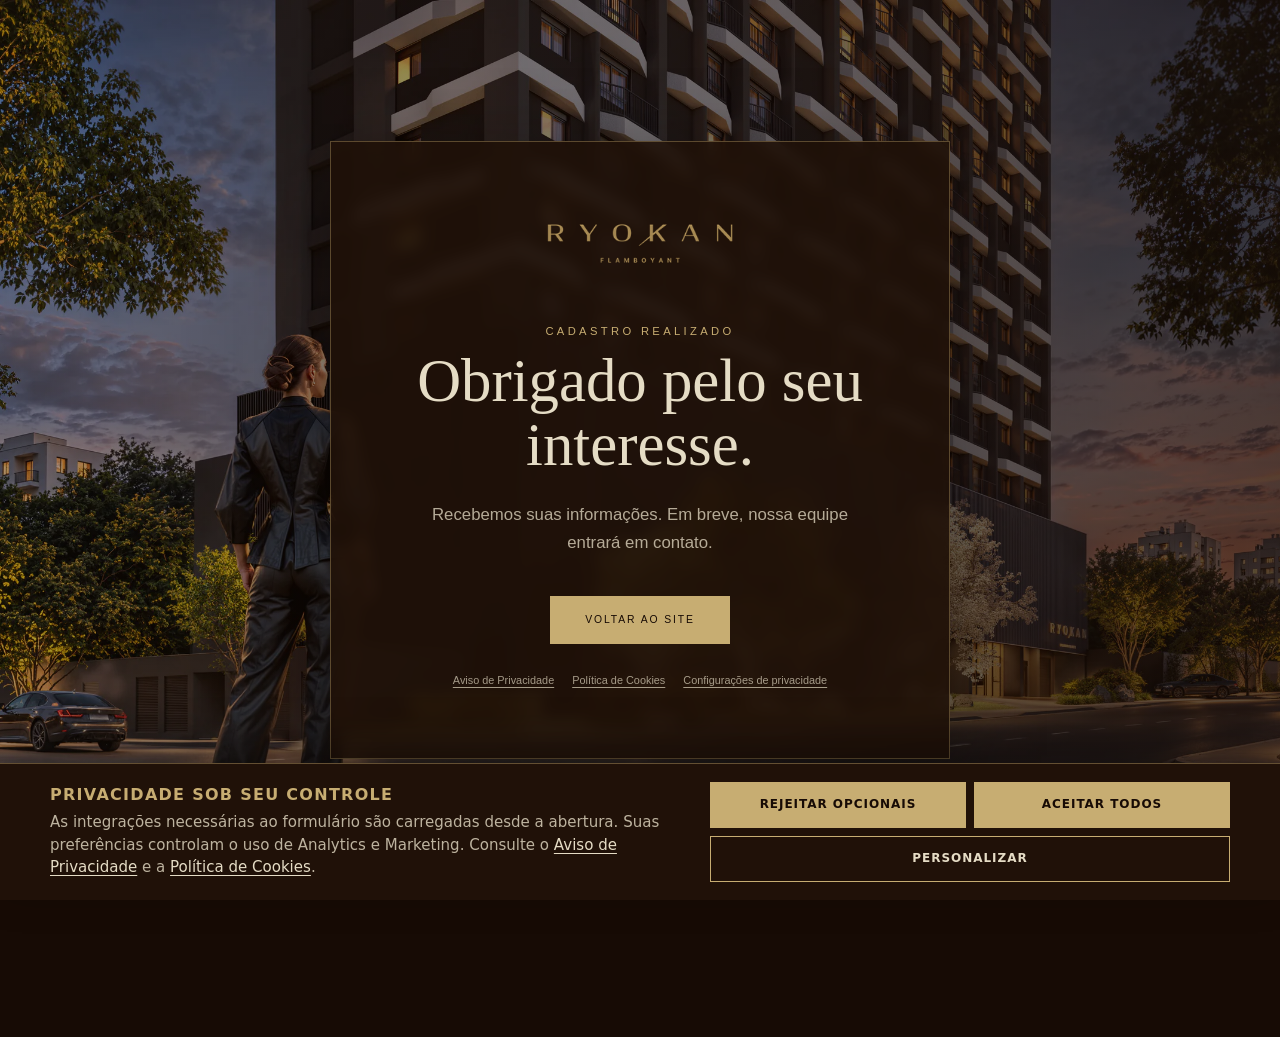
<file: obrigado/index.html>
<!doctype html>
<html lang="pt-BR">
<head>
  <meta charset="utf-8">
  <meta name="viewport" content="width=device-width, initial-scale=1">
  <meta name="robots" content="noindex, nofollow, noarchive">
  <meta name="description" content="Confirmação de cadastro no Ryokan Flamboyant.">
  <meta name="theme-color" content="#201108">
  <title>Obrigado | Ryokan Flamboyant</title>
  <link rel="icon" href="../assets/favicon%20ryokan%20flamboyant.svg" type="image/svg+xml" sizes="any">
  <link rel="preload" href="../assets/contact-facade.webp" as="image" type="image/webp" media="(min-width: 700px)">
  <link rel="preload" href="../assets/contact-facade-mobile.webp" as="image" type="image/webp" media="(max-width: 699px)">
  <link rel="stylesheet" href="../privacy.css?v=20261009-1">
  <link rel="stylesheet" href="styles.css?v=20261008-1">
  <script src="../privacy-consent.js?v=20261013-1" data-gtm-id="GTM-T6S2CN99"></script>
</head>
<body>
  <main class="thank-you">
    <section class="thank-you__card" aria-labelledby="thank-you-title">
      <a class="thank-you__brand" href="../" aria-label="Voltar à página inicial do Ryokan Flamboyant">
        <img src="../assets/logo.png" width="284" height="80" alt="Ryokan Flamboyant">
      </a>
      <p class="thank-you__eyebrow">Cadastro realizado</p>
      <h1 id="thank-you-title">Obrigado pelo seu interesse.</h1>
      <p>Recebemos suas informações. Em breve, nossa equipe entrará em contato.</p>
      <a class="thank-you__button" href="../">Voltar ao site</a>
      <nav class="thank-you__legal" aria-label="Privacidade e informações legais">
        <a href="../privacidade/">Aviso de Privacidade</a>
        <a href="../politica-de-cookies/">Política de Cookies</a>
        <button type="button" data-privacy-settings>Configurações de privacidade</button>
      </nav>
    </section>
  </main>
</body>
</html>
</file>
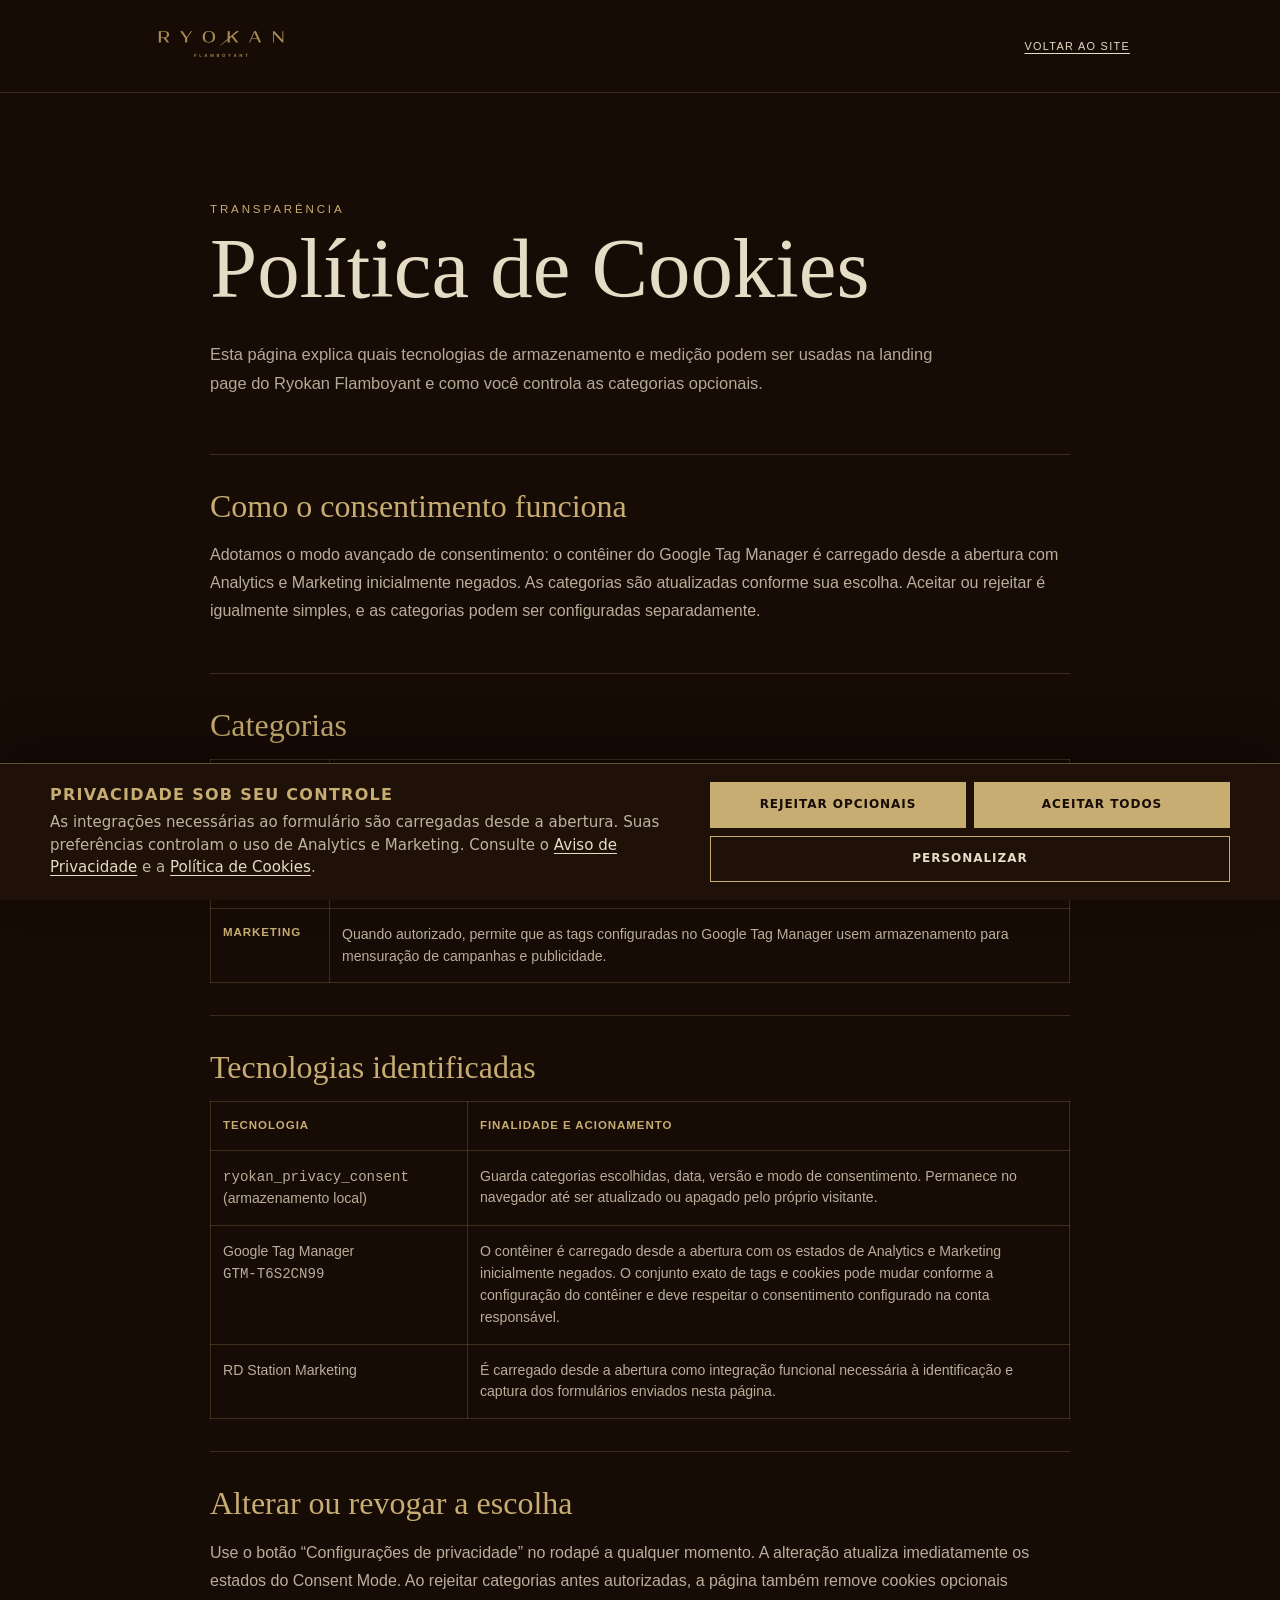
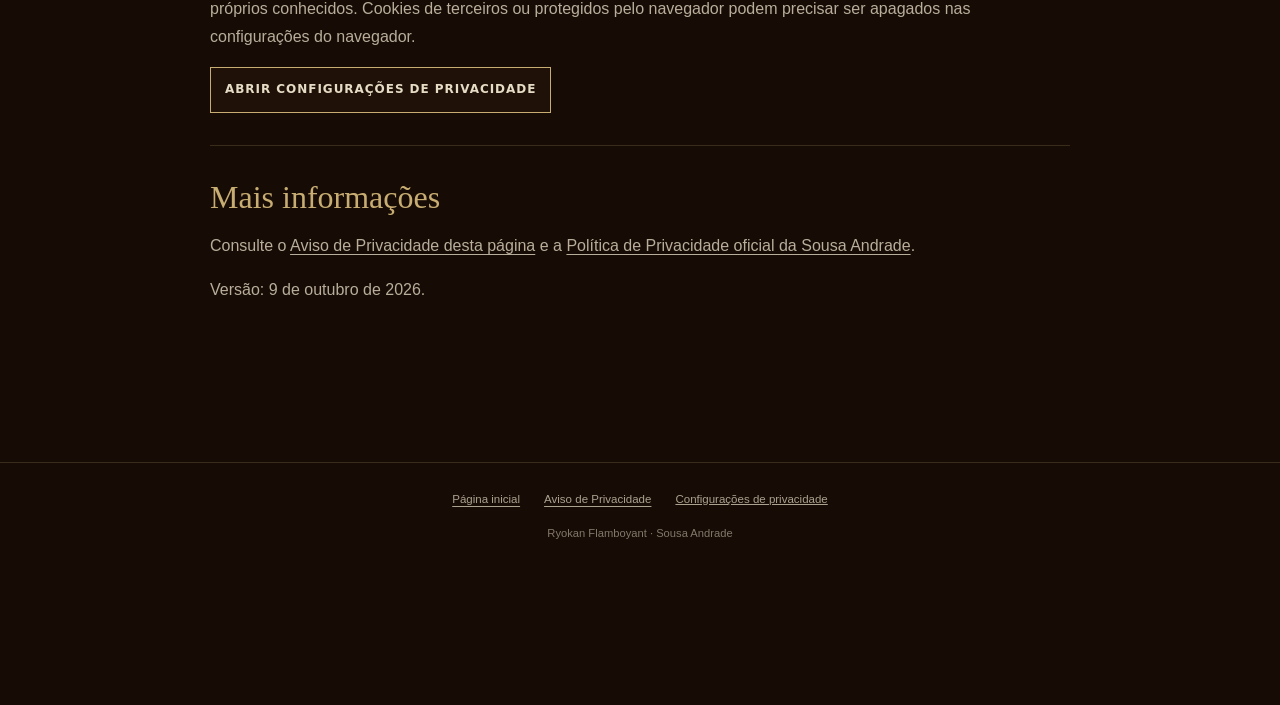
<file: politica-de-cookies/index.html>
<!doctype html>
<html lang="pt-BR">
<head>
  <meta charset="utf-8">
  <meta name="viewport" content="width=device-width, initial-scale=1">
  <meta name="robots" content="noindex, follow">
  <meta name="description" content="Política de Cookies da landing page do Ryokan Flamboyant.">
  <meta name="theme-color" content="#201108">
  <title>Política de Cookies | Ryokan Flamboyant</title>
  <link rel="icon" href="../assets/favicon%20ryokan%20flamboyant.svg" type="image/svg+xml" sizes="any">
  <link rel="stylesheet" href="../privacy.css?v=20261009-1">
  <link rel="stylesheet" href="../legal.css?v=20261009-1">
  <script src="../privacy-consent.js?v=20261013-1" data-gtm-id="GTM-T6S2CN99"></script>
</head>
<body>
  <header class="legal-header">
    <div class="legal-header__inner">
      <a href="../" aria-label="Ryokan Flamboyant — página inicial"><img src="../assets/logo.png" width="284" height="80" alt="Ryokan Flamboyant"></a>
      <a href="../">Voltar ao site</a>
    </div>
  </header>
  <main class="legal-main">
    <p class="legal-eyebrow">Transparência</p>
    <h1>Política de Cookies</h1>
    <p class="legal-intro">Esta página explica quais tecnologias de armazenamento e medição podem ser usadas na landing page do Ryokan Flamboyant e como você controla as categorias opcionais.</p>

    <section class="legal-section">
      <h2>Como o consentimento funciona</h2>
      <p>Adotamos o modo avançado de consentimento: o contêiner do Google Tag Manager é carregado desde a abertura com Analytics e Marketing inicialmente negados. As categorias são atualizadas conforme sua escolha. Aceitar ou rejeitar é igualmente simples, e as categorias podem ser configuradas separadamente.</p>
    </section>

    <section class="legal-section">
      <h2>Categorias</h2>
      <table class="legal-table">
        <tbody>
          <tr><th>Necessários</th><td>Sempre ativos. Incluem o registro local da sua escolha, o carregamento das integrações técnicas e funções solicitadas pelo visitante, como o processamento de um formulário enviado.</td></tr>
          <tr><th>Analytics</th><td>Quando autorizado, permite que as tags configuradas no Google Tag Manager usem armazenamento destinado a medir uso e desempenho.</td></tr>
          <tr><th>Marketing</th><td>Quando autorizado, permite que as tags configuradas no Google Tag Manager usem armazenamento para mensuração de campanhas e publicidade.</td></tr>
        </tbody>
      </table>
    </section>

    <section class="legal-section">
      <h2>Tecnologias identificadas</h2>
      <table class="legal-table">
        <thead><tr><th>Tecnologia</th><th>Finalidade e acionamento</th></tr></thead>
        <tbody>
          <tr><td><code>ryokan_privacy_consent</code> (armazenamento local)</td><td>Guarda categorias escolhidas, data, versão e modo de consentimento. Permanece no navegador até ser atualizado ou apagado pelo próprio visitante.</td></tr>
          <tr><td>Google Tag Manager<br><code>GTM-T6S2CN99</code></td><td>O contêiner é carregado desde a abertura com os estados de Analytics e Marketing inicialmente negados. O conjunto exato de tags e cookies pode mudar conforme a configuração do contêiner e deve respeitar o consentimento configurado na conta responsável.</td></tr>
          <tr><td>RD Station Marketing</td><td>É carregado desde a abertura como integração funcional necessária à identificação e captura dos formulários enviados nesta página.</td></tr>
        </tbody>
      </table>
    </section>

    <section class="legal-section">
      <h2>Alterar ou revogar a escolha</h2>
      <p>Use o botão “Configurações de privacidade” no rodapé a qualquer momento. A alteração atualiza imediatamente os estados do Consent Mode. Ao rejeitar categorias antes autorizadas, a página também remove cookies opcionais próprios conhecidos. Cookies de terceiros ou protegidos pelo navegador podem precisar ser apagados nas configurações do navegador.</p>
      <button class="privacy-action privacy-action--save" type="button" data-privacy-settings>Abrir configurações de privacidade</button>
    </section>

    <section class="legal-section">
      <h2>Mais informações</h2>
      <p>Consulte o <a href="../privacidade/">Aviso de Privacidade desta página</a> e a <a href="https://sousaandrade.com.br/politica-de-privacidade/" target="_blank" rel="noopener noreferrer">Política de Privacidade oficial da Sousa Andrade</a>.</p>
      <p>Versão: 9 de outubro de 2026.</p>
    </section>
  </main>
  <footer class="legal-footer">
    <nav aria-label="Privacidade e informações legais">
      <a href="../">Página inicial</a>
      <a href="../privacidade/">Aviso de Privacidade</a>
      <button type="button" data-privacy-settings>Configurações de privacidade</button>
    </nav>
    <p>Ryokan Flamboyant · Sousa Andrade</p>
  </footer>
</body>
</html>
</file>
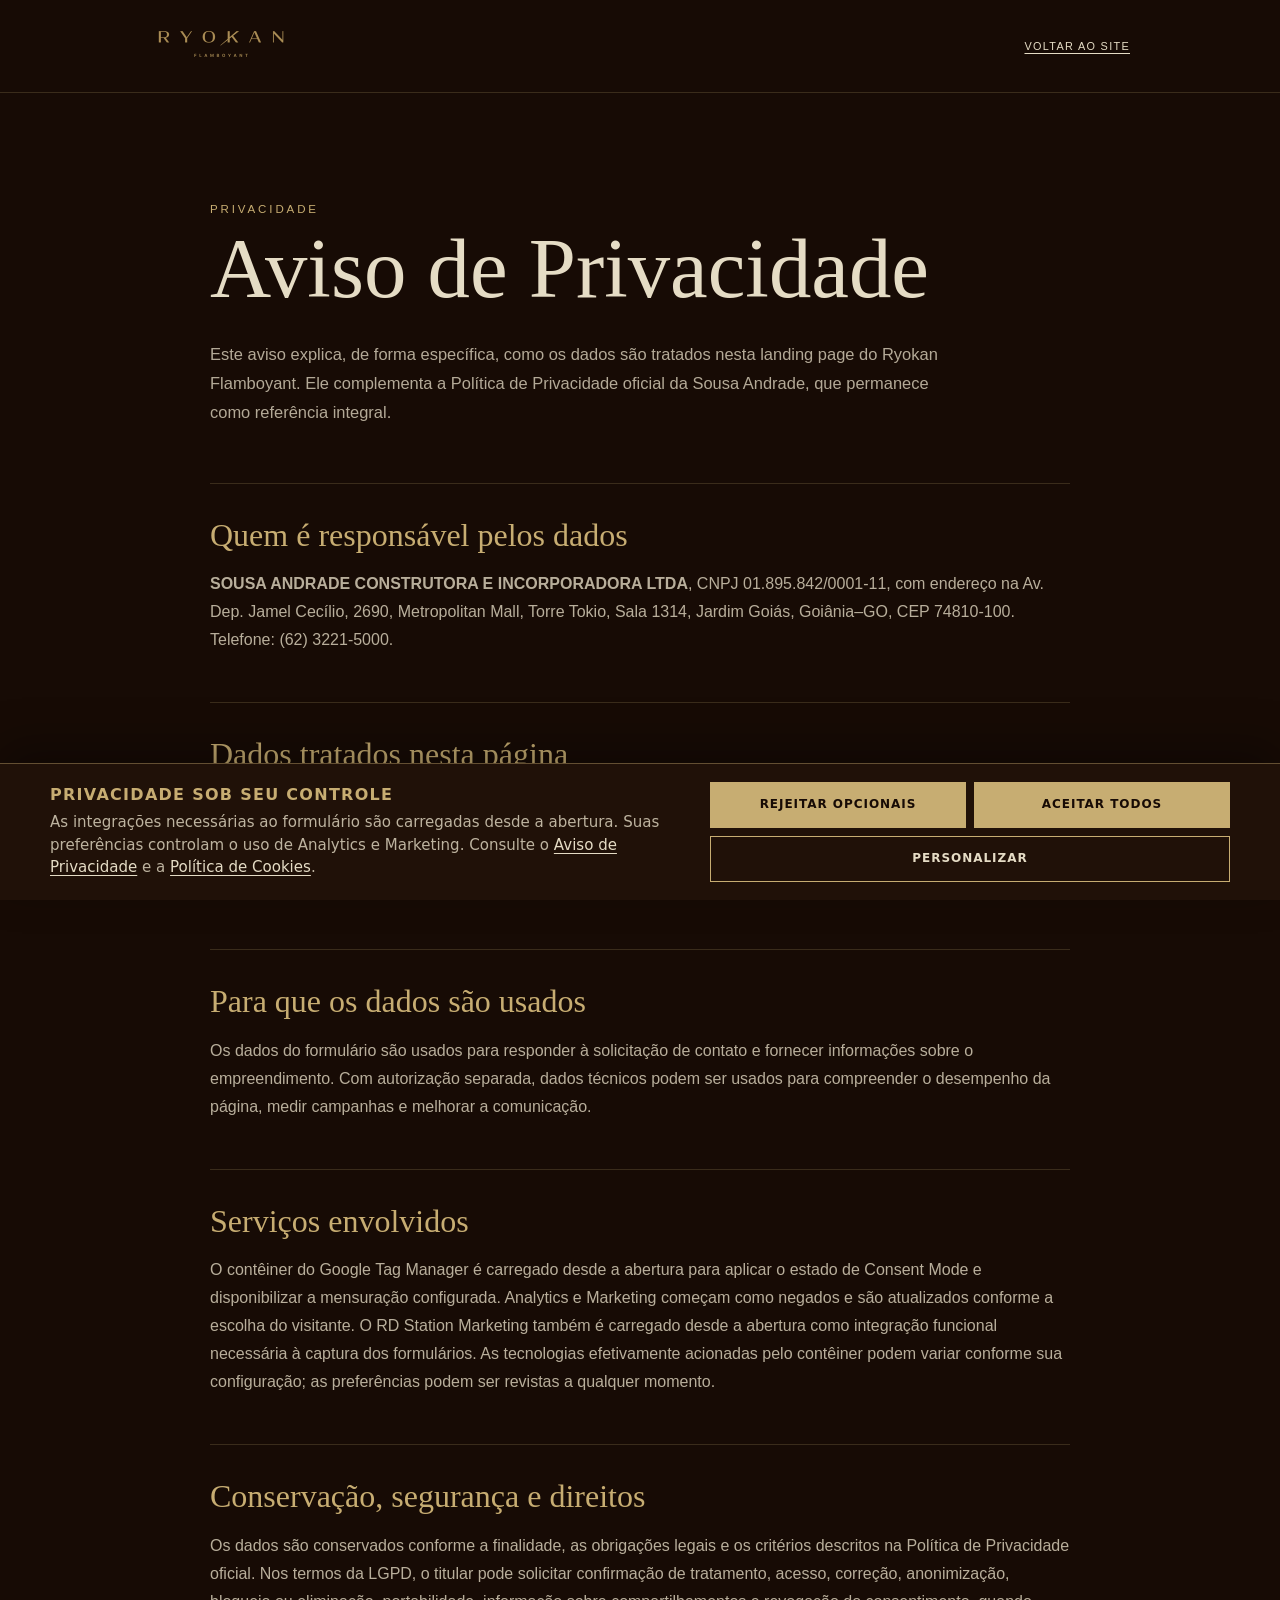
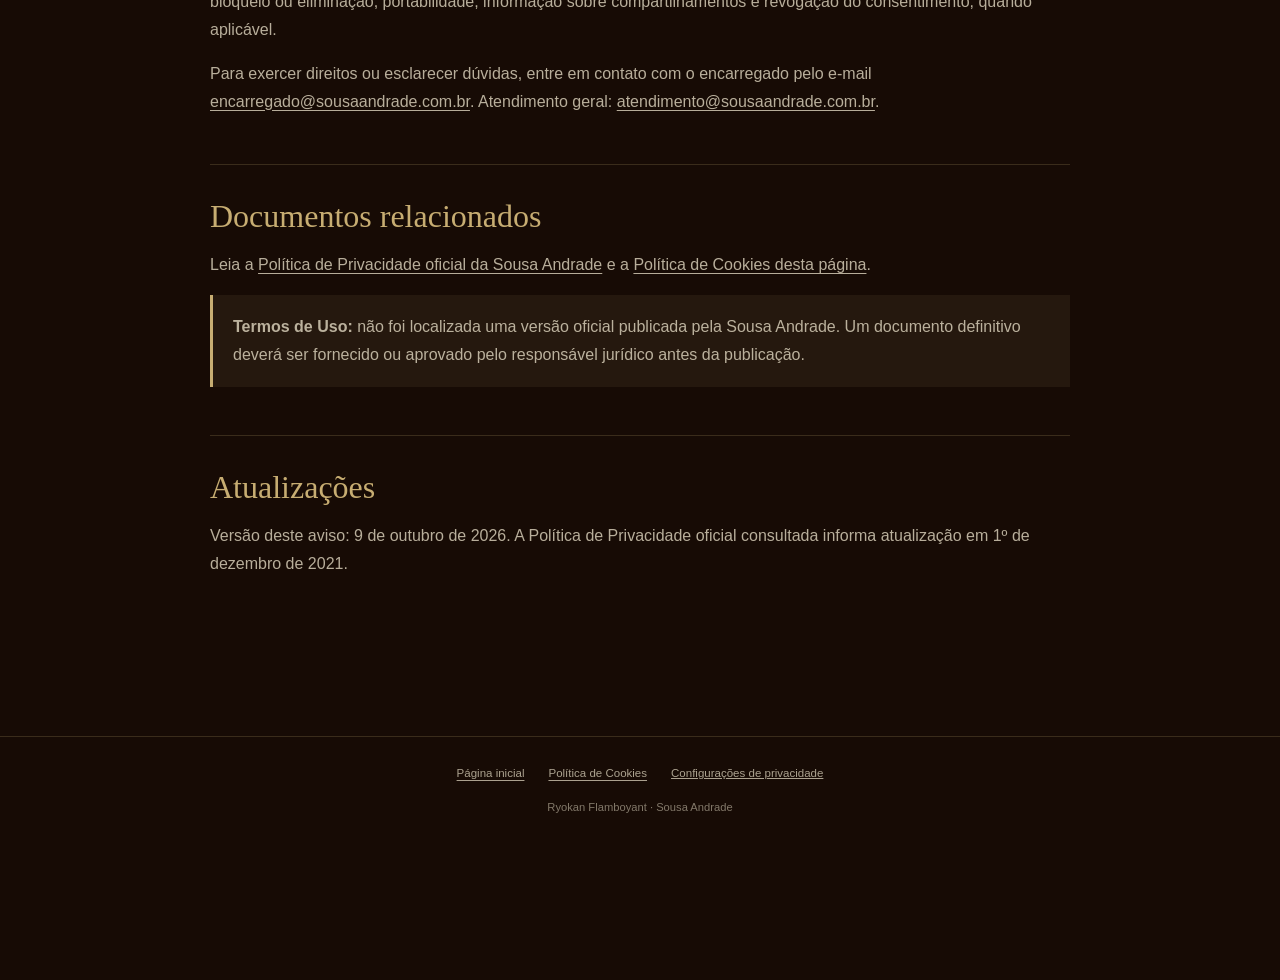
<file: privacidade/index.html>
<!doctype html>
<html lang="pt-BR">
<head>
  <meta charset="utf-8">
  <meta name="viewport" content="width=device-width, initial-scale=1">
  <meta name="robots" content="noindex, follow">
  <meta name="description" content="Aviso de Privacidade da landing page do Ryokan Flamboyant.">
  <meta name="theme-color" content="#201108">
  <title>Aviso de Privacidade | Ryokan Flamboyant</title>
  <link rel="icon" href="../assets/favicon%20ryokan%20flamboyant.svg" type="image/svg+xml" sizes="any">
  <link rel="stylesheet" href="../privacy.css?v=20261009-1">
  <link rel="stylesheet" href="../legal.css?v=20261009-1">
  <script src="../privacy-consent.js?v=20261013-1" data-gtm-id="GTM-T6S2CN99"></script>
</head>
<body>
  <header class="legal-header">
    <div class="legal-header__inner">
      <a href="../" aria-label="Ryokan Flamboyant — página inicial"><img src="../assets/logo.png" width="284" height="80" alt="Ryokan Flamboyant"></a>
      <a href="../">Voltar ao site</a>
    </div>
  </header>
  <main class="legal-main">
    <p class="legal-eyebrow">Privacidade</p>
    <h1>Aviso de Privacidade</h1>
    <p class="legal-intro">Este aviso explica, de forma específica, como os dados são tratados nesta landing page do Ryokan Flamboyant. Ele complementa a Política de Privacidade oficial da Sousa Andrade, que permanece como referência integral.</p>

    <section class="legal-section">
      <h2>Quem é responsável pelos dados</h2>
      <p><strong>SOUSA ANDRADE CONSTRUTORA E INCORPORADORA LTDA</strong>, CNPJ 01.895.842/0001-11, com endereço na Av. Dep. Jamel Cecílio, 2690, Metropolitan Mall, Torre Tokio, Sala 1314, Jardim Goiás, Goiânia–GO, CEP 74810-100. Telefone: (62) 3221-5000.</p>
    </section>

    <section class="legal-section">
      <h2>Dados tratados nesta página</h2>
      <ul>
        <li>nome, e-mail e telefone informados voluntariamente no formulário;</li>
        <li>registro da autorização de contato;</li>
        <li>preferências de privacidade, com categorias escolhidas, data, versão deste aviso e modo de consentimento;</li>
        <li>dados técnicos de navegação somente quando as categorias opcionais correspondentes forem autorizadas.</li>
      </ul>
    </section>

    <section class="legal-section">
      <h2>Para que os dados são usados</h2>
      <p>Os dados do formulário são usados para responder à solicitação de contato e fornecer informações sobre o empreendimento. Com autorização separada, dados técnicos podem ser usados para compreender o desempenho da página, medir campanhas e melhorar a comunicação.</p>
    </section>

    <section class="legal-section">
      <h2>Serviços envolvidos</h2>
      <p>O contêiner do Google Tag Manager é carregado desde a abertura para aplicar o estado de Consent Mode e disponibilizar a mensuração configurada. Analytics e Marketing começam como negados e são atualizados conforme a escolha do visitante. O RD Station Marketing também é carregado desde a abertura como integração funcional necessária à captura dos formulários. As tecnologias efetivamente acionadas pelo contêiner podem variar conforme sua configuração; as preferências podem ser revistas a qualquer momento.</p>
    </section>

    <section class="legal-section">
      <h2>Conservação, segurança e direitos</h2>
      <p>Os dados são conservados conforme a finalidade, as obrigações legais e os critérios descritos na Política de Privacidade oficial. Nos termos da LGPD, o titular pode solicitar confirmação de tratamento, acesso, correção, anonimização, bloqueio ou eliminação, portabilidade, informação sobre compartilhamentos e revogação do consentimento, quando aplicável.</p>
      <p>Para exercer direitos ou esclarecer dúvidas, entre em contato com o encarregado pelo e-mail <a href="mailto:encarregado@sousaandrade.com.br">encarregado@sousaandrade.com.br</a>. Atendimento geral: <a href="mailto:atendimento@sousaandrade.com.br">atendimento@sousaandrade.com.br</a>.</p>
    </section>

    <section class="legal-section">
      <h2>Documentos relacionados</h2>
      <p>Leia a <a href="https://sousaandrade.com.br/politica-de-privacidade/" target="_blank" rel="noopener noreferrer">Política de Privacidade oficial da Sousa Andrade</a> e a <a href="../politica-de-cookies/">Política de Cookies desta página</a>.</p>
      <p class="legal-note"><strong>Termos de Uso:</strong> não foi localizada uma versão oficial publicada pela Sousa Andrade. Um documento definitivo deverá ser fornecido ou aprovado pelo responsável jurídico antes da publicação.</p>
    </section>

    <section class="legal-section">
      <h2>Atualizações</h2>
      <p>Versão deste aviso: 9 de outubro de 2026. A Política de Privacidade oficial consultada informa atualização em 1º de dezembro de 2021.</p>
    </section>
  </main>
  <footer class="legal-footer">
    <nav aria-label="Privacidade e informações legais">
      <a href="../">Página inicial</a>
      <a href="../politica-de-cookies/">Política de Cookies</a>
      <button type="button" data-privacy-settings>Configurações de privacidade</button>
    </nav>
    <p>Ryokan Flamboyant · Sousa Andrade</p>
  </footer>
</body>
</html>
</file>
<file: privacy.css>
:root { --privacy-banner-offset: 0px; }
body { padding-bottom: var(--privacy-banner-offset); }

.privacy-banner[hidden] { display: none; }
.privacy-banner {
  position: fixed;
  z-index: 1000;
  inset: auto 0 0;
  padding: 16px 16px calc(16px + env(safe-area-inset-bottom));
  border-top: 1px solid rgba(199, 173, 114, .4);
  background: #201108;
  color: #e5dcc5;
  box-shadow: 0 -16px 44px rgba(0, 0, 0, .32);
  font-family: system-ui, -apple-system, BlinkMacSystemFont, "Segoe UI", Roboto, Helvetica, Arial, sans-serif;
}
.privacy-banner__inner { width: min(1180px, 100%); margin: auto; display: grid; gap: 16px; }
.privacy-banner h2 { margin: 0 0 7px; color: #c7ad72; font-size: 1rem; letter-spacing: .08em; text-transform: uppercase; }
.privacy-banner p { margin: 0; color: rgba(229, 220, 197, .8); font-size: .94rem; line-height: 1.5; }
.privacy-banner a, .privacy-dialog a { color: #e5dcc5; text-underline-offset: 3px; }
.privacy-banner__actions, .privacy-dialog__actions { display: grid; grid-template-columns: minmax(0, 1fr); gap: 8px; }
.privacy-action {
  min-width: 0;
  min-height: 46px;
  padding: 9px 14px;
  border: 1px solid #c7ad72;
  border-radius: 0;
  font: 600 .75rem/1.3 system-ui, -apple-system, BlinkMacSystemFont, "Segoe UI", Roboto, Helvetica, Arial, sans-serif;
  letter-spacing: .08em;
  text-transform: uppercase;
  overflow-wrap: anywhere;
  cursor: pointer;
}
.privacy-action--primary { background: #c7ad72; color: #170b05; }
.privacy-action--primary:hover { background: #e5dcc5; border-color: #e5dcc5; }
.privacy-action--secondary { background: transparent; color: #e5dcc5; }
.privacy-action--save { background: #201108; color: #e5dcc5; }
.privacy-action:focus-visible, .privacy-category input:focus-visible { outline: 3px solid #fff; outline-offset: 2px; }

.privacy-dialog {
  width: min(680px, calc(100% - 28px));
  max-height: min(820px, calc(100dvh - 28px));
  padding: 0;
  border: 1px solid rgba(170, 138, 74, .55);
  background: #e5dcc5;
  color: #24160e;
  box-shadow: 0 28px 100px rgba(0, 0, 0, .5);
  font-family: system-ui, -apple-system, BlinkMacSystemFont, "Segoe UI", Roboto, Helvetica, Arial, sans-serif;
}
.privacy-dialog::backdrop { background: rgba(12, 5, 2, .78); }
.privacy-dialog__panel { padding: clamp(22px, 5vw, 42px); }
.privacy-dialog__eyebrow { margin: 0 0 8px; color: #765c2d; font-size: .7rem; letter-spacing: .2em; text-transform: uppercase; }
.privacy-dialog h2 { margin: 0 0 12px; font: 400 clamp(1.6rem, 5vw, 2.4rem)/1.08 Georgia, serif; }
.privacy-dialog__panel > p:not(.privacy-dialog__eyebrow):not(.privacy-dialog__links) { margin: 0 0 24px; color: rgba(36, 22, 14, .75); line-height: 1.55; }
.privacy-category { margin-top: 10px; padding: 17px; display: flex; align-items: center; justify-content: space-between; gap: 20px; border: 1px solid rgba(81, 53, 31, .28); }
.privacy-category h3, .privacy-category strong { margin: 0; font-size: .9rem; text-transform: uppercase; letter-spacing: .08em; }
.privacy-category p, .privacy-category small { display: block; margin: 5px 0 0; color: rgba(36, 22, 14, .72); font-size: .88rem; line-height: 1.5; }
.privacy-category__required { flex: none; color: #765c2d; font-size: .68rem; font-weight: 700; text-transform: uppercase; }
.privacy-category input { flex: none; width: 24px; height: 24px; accent-color: #765c2d; }
.privacy-dialog__links { margin: 20px 0; font-size: .78rem; }

@media (min-width: 760px) {
  .privacy-banner { padding: 18px 24px; }
  .privacy-banner__inner { grid-template-columns: minmax(0, 1fr) minmax(420px, 520px); align-items: center; }
  .privacy-banner__actions { grid-template-columns: repeat(2, minmax(0, 1fr)); }
  .privacy-action--secondary { grid-column: 1 / -1; }
  .privacy-dialog__actions { grid-template-columns: repeat(2, minmax(0, 1fr)) minmax(0, 1.15fr); }
  .privacy-action--save { grid-column: auto; }
}

@media (prefers-reduced-motion: reduce) {
  .privacy-action { transition: none; }
}
</file>
<file: styles.css>
:root {
  --brown-950: #170b05;
  --brown-900: #211208;
  --brown-850: #2a170c;
  --brown-700: #51351f;
  --gold: #aa8a4a;
  --gold-light: #c7ad72;
  --beige: #d7c9a8;
  --cream: #e5dcc5;
  --ink: #24160e;
  --header-height: 62px;
  --shell: min(1120px, calc(100% - 40px));
}

* { box-sizing: border-box; }
html { scroll-behavior: smooth; }
body { margin: 0; overflow-x: clip; background: var(--brown-950); color: var(--beige); font-family: "Helvetica Neue", Arial, sans-serif; }
body.menu-open, body.modal-open { overflow: hidden; }
button, input { font: inherit; }
button, a { -webkit-tap-highlight-color: transparent; }
button:focus-visible, a:focus-visible, input:focus-visible { outline: 2px solid var(--gold-light); outline-offset: 4px; }
img { display: block; max-width: 100%; }
.page-shell { width: var(--shell); margin-inline: auto; }
.sr-only { position: absolute !important; width: 1px !important; height: 1px !important; padding: 0 !important; margin: -1px !important; overflow: hidden !important; clip: rect(0, 0, 0, 0) !important; white-space: nowrap !important; border: 0 !important; }
.skip-link { position: fixed; z-index: 999; left: 1rem; top: -5rem; padding: .8rem 1rem; background: var(--cream); color: var(--ink); }
.skip-link:focus { top: 1rem; }

.site-header { position: fixed; z-index: 50; inset: 0 0 auto; height: var(--header-height); display: flex; align-items: center; justify-content: space-between; padding: 0 20px; background: rgba(31, 17, 8, .96); border-bottom: 1px solid rgba(199, 173, 114, .12); transform: translateY(0); will-change: transform; transition: transform .32s cubic-bezier(.22, 1, .36, 1), box-shadow .3s ease, background .3s ease; }
.site-header.is-scrolled { background: rgba(23, 11, 5, .985); box-shadow: 0 10px 30px rgba(0,0,0,.2); }
.site-header.is-hidden { transform: translateY(calc(-100% - 2px)); }
.site-header:focus-within { transform: translateY(0); }
.brand { position: relative; z-index: 2; width: 118px; }
.brand img { width: 100%; height: auto; }
.menu-toggle { position: relative; z-index: 2; width: 42px; height: 42px; padding: 10px; display: grid; gap: 5px; align-content: center; background: none; border: 0; color: var(--beige); cursor: pointer; }
.menu-toggle span { width: 100%; height: 1px; background: currentColor; transition: transform .25s ease, opacity .25s ease; }
.menu-toggle[aria-expanded="true"] span:first-child { transform: translateY(6px) rotate(45deg); }
.menu-toggle[aria-expanded="true"] span:nth-child(2) { opacity: 0; }
.menu-toggle[aria-expanded="true"] span:last-child { transform: translateY(-6px) rotate(-45deg); }
.primary-navigation { position: fixed; inset: var(--header-height) 0 0; padding: 70px 28px; display: flex; flex-direction: column; gap: 28px; background: var(--brown-950); transform: translateX(100%); transition: transform .35s ease; }
.primary-navigation.is-open { transform: translateX(0); }
.primary-navigation a { color: var(--beige); text-decoration: none; text-transform: uppercase; letter-spacing: .3em; font-size: .72rem; }

.hero { position: relative; min-height: 100vh; min-height: 100svh; padding-top: var(--header-height); overflow: hidden; }
.hero__media { position: absolute; inset: var(--header-height) 0 0; overflow: hidden; background: #14303a url("assets/hero-building.webp") center top / cover no-repeat; }
.hero__video { width: 100%; height: 100%; display: block; object-fit: cover; object-position: center top; }
.hero__shade { position: absolute; inset: var(--header-height) 0 0; background: linear-gradient(180deg, rgba(6,7,7,.18) 0%, rgba(18,9,4,.22) 35%, rgba(18,9,4,.88) 100%); }
.hero__content { position: relative; z-index: 1; display: grid; align-content: end; gap: 30px; min-height: calc(100vh - var(--header-height)); min-height: calc(100svh - var(--header-height)); padding-block: 120px 56px; }
.hero__copy { text-transform: uppercase; text-shadow: 0 2px 18px rgba(0,0,0,.35); }
.eyebrow { margin: 0; color: var(--gold-light); text-transform: uppercase; letter-spacing: .18em; line-height: 1.5; font-size: clamp(.8rem, 1.3vw, 1.18rem); }
.hero__measurements { width: min(100%, 520px); margin: 20px 0 0; display: grid; grid-template-columns: minmax(0, 1fr) 1px minmax(0, 1fr); gap: clamp(14px, 4vw, 34px); align-items: end; color: var(--gold-light); font-weight: 300; text-shadow: 0 2px 18px rgba(0,0,0,.35); }
.hero__measurement { min-width: 0; display: flex; flex-direction: column; align-items: flex-start; }
.hero__measurement-label { min-height: 1.35em; display: flex; align-items: baseline; gap: .4em; white-space: nowrap; font-size: clamp(.55rem, 2.6vw, .78rem); font-weight: 300; letter-spacing: .28em; line-height: 1.2; }
.hero__measurement-label b { font-size: 1.25em; font-weight: 400; }
.hero__measurement-value { display: flex; align-items: baseline; gap: clamp(8px, 2.2vw, 18px); }
.hero__measurement-value strong { font-size: clamp(4.75rem, 21vw, 8.4rem); font-weight: 300; letter-spacing: -.055em; line-height: .88; }
.hero__measurement-unit { font-size: clamp(2rem, 8vw, 4.2rem); font-weight: 300; line-height: 1; }
.hero__measurement-unit sup { position: relative; top: -.38em; font-size: .48em; line-height: 0; }
.hero__measurement-divider { width: 1px; height: 72%; align-self: end; margin-bottom: .1em; background: currentColor; opacity: .9; }

.lead-form { width: 100%; max-width: 400px; margin-left: auto; padding: 30px 28px; background: rgba(43, 25, 14, .95); box-shadow: 0 20px 60px rgba(0,0,0,.18); }
.lead-form h2 { margin: 0 0 26px; color: var(--gold-light); text-transform: uppercase; letter-spacing: .34em; font-weight: 400; font-size: 1rem; }
.form-field { margin-bottom: 15px; }
.form-field label { display: block; margin-bottom: 2px; color: rgba(229,220,197,.65); text-transform: uppercase; letter-spacing: .12em; font-size: .55rem; }
.form-field input { width: 100%; height: 34px; color: var(--cream); background: transparent; border: 0; border-bottom: 1px solid rgba(229,220,197,.28); border-radius: 0; outline: 0; }
.form-field input:focus { border-color: var(--gold-light); }
.form-field input.is-invalid { border-color: #d29680; }
.field-error { min-height: 12px; display: block; margin-top: 3px; color: #e9b49f; font-size: .6rem; }
.form-consent { display: flex; gap: 8px; align-items: start; margin: 8px 0 18px; color: rgba(229,220,197,.68); font-size: .64rem; line-height: 1.4; }
.form-consent input { accent-color: var(--gold); }
.form-consent a { color: inherit; text-underline-offset: 2px; }
.button { display: inline-flex; justify-content: center; align-items: center; min-height: 34px; padding: 0 28px; border: 1px solid var(--gold-light); background: var(--gold-light); color: var(--brown-950); text-decoration: none; text-transform: uppercase; letter-spacing: .16em; font-size: .59rem; cursor: pointer; transition: background .25s ease, color .25s ease, transform .25s ease; }
.button:hover { background: transparent; color: var(--gold-light); transform: translateY(-2px); }
.button:disabled { opacity: .68; cursor: wait; transform: none; }
.button--full { width: 100%; }
.form-status { min-height: 15px; margin: 10px 0 0; color: var(--cream); text-align: center; font-size: .66rem; }

.section-dark { background: var(--brown-950); }
.section-heading { padding-inline: 20px; text-align: center; }
.section-heading h2 { margin: 5px 0 0; color: var(--beige); text-transform: uppercase; letter-spacing: .13em; font-weight: 400; font-size: .67rem; }
.pool { padding: 112px 0 130px; }
.gallery { margin-top: 70px; text-align: center; }
.pool-carousel__stage, .leisure-carousel { position: relative; }
.pool-carousel__viewport { width: 100%; overflow: hidden; }
.pool-carousel__viewport, .leisure-carousel__viewport { touch-action: pan-y; user-select: none; cursor: grab; }
.pool-carousel__viewport.is-dragging, .leisure-carousel__viewport.is-dragging { cursor: grabbing; }
.pool-carousel__track.is-dragging, .leisure-carousel__track.is-dragging { transition: none; }
.pool-carousel__slide, .leisure-carousel__slide img { -webkit-user-drag: none; pointer-events: none; }
.pool-carousel__track { display: flex; will-change: transform; transition: transform .5s cubic-bezier(.22, 1, .36, 1); }
.pool-carousel__slide { flex: 0 0 100%; width: 100%; height: auto; aspect-ratio: 1250 / 703; object-fit: cover; }
.carousel-arrow { position: absolute; z-index: 2; top: 50%; bottom: auto; width: 44px; height: 56px; border: 0; border-radius: 0; display: grid; place-items: center; padding: 0; background: transparent; color: var(--gold-light); font-size: 0; cursor: pointer; transform: translateY(-50%); transition: color .25s ease, transform .25s ease; }
.carousel-arrow::before { content: ""; position: absolute; top: 50%; left: 50%; width: 8px; height: 8px; border-top: 2px solid currentColor; border-right: 2px solid currentColor; filter: drop-shadow(0 0 3px #140903) drop-shadow(0 1px 3px #140903); }
.carousel-arrow--previous::before { transform: translate(-50%, -50%) rotate(-135deg); }
.carousel-arrow--next::before { transform: translate(-50%, -50%) rotate(45deg); }
.carousel-arrow:hover { background: transparent; color: var(--cream); }
.carousel-arrow:active { transform: translateY(-50%) scale(.9); }
.carousel-arrow--previous { left: -10px; right: auto; }
.carousel-arrow--next { right: -10px; }
.leisure-carousel { margin: 30px 0 50px; }
.leisure-carousel__viewport { width: 100%; overflow: hidden; }
.leisure-carousel__track { display: flex; gap: 10px; will-change: transform; transition: transform .5s cubic-bezier(.22, 1, .36, 1); }
.leisure-carousel__slide { flex: 0 0 calc((100% - 20px) / 3); min-width: 0; padding: 0; overflow: hidden; border: 1px solid transparent; background: var(--brown-900); cursor: grab; }
.leisure-carousel__slide:active { cursor: grabbing; }
.leisure-carousel__slide:hover, .leisure-carousel__slide:focus-visible { border-color: var(--gold-light); }
.leisure-carousel__slide img { width: 100%; height: auto; aspect-ratio: 1250 / 703; object-fit: cover; transition: transform .5s ease, opacity .25s ease; }
.leisure-carousel__slide:hover img { transform: scale(1.035); opacity: .88; }

.transformation { background: var(--brown-900); }
.transformation__intro { min-height: 260px; display: grid; place-items: center; }
.transformation > img { width: 100%; height: clamp(430px, 62vw, 800px); object-fit: cover; }
.feature-strip { min-height: 160px; display: grid; grid-template-columns: 1fr; gap: 26px; align-content: center; padding-block: 42px; }
.feature-strip article { display: flex; gap: 15px; justify-content: center; align-items: center; }
.feature-strip span { color: var(--gold-light); font: 2rem/1 Georgia, serif; }
.feature-strip p { margin: 0; color: var(--beige); text-transform: uppercase; letter-spacing: .08em; font-size: .62rem; line-height: 1.45; }

.section-texture { background: var(--brown-850) url("assets/gold-rays.jpg") center/cover fixed; }
.units { padding: 150px 0 60px; }
.unit-cards { margin-top: 70px; display: grid; grid-template-columns: 1fr; gap: 10px; }
.unit-card { position: relative; height: 330px; min-height: 0; padding: 0; overflow: hidden; border: 1px solid rgba(199,173,114,.25); background: var(--brown-900); cursor: pointer; }
.unit-card::after { content: ""; position: absolute; inset: 0; background: linear-gradient(180deg, transparent 56%, rgba(17,8,3,.92)); }
.unit-card img { width: 100%; height: 100%; object-fit: cover; transition: transform .6s ease; }
.unit-card:hover img { transform: scale(1.035); }
.unit-card > span { position: absolute; z-index: 2; left: 0; right: 0; bottom: 0; min-height: 86px; padding: 22px 24px 18px; display: flex; flex-direction: column; justify-content: end; color: var(--cream); text-align: left; text-transform: uppercase; letter-spacing: .16em; }
.unit-card small { font-size: .55rem; }
.unit-card strong { margin-top: 4px; font-size: .82rem; }

.heritage { position: relative; min-height: 680px; overflow: hidden; }
.heritage > img { position: absolute; inset: 0; width: 100%; height: 100%; object-fit: cover; object-position: center; }
.heritage__veil { position: absolute; inset: 0; background: linear-gradient(90deg, rgba(212,196,158,.6), transparent 55%, rgba(42,23,12,.25)); }
.heritage h2 { position: relative; z-index: 1; min-height: 680px; width: var(--shell); margin: auto; display: flex; flex-direction: column; justify-content: center; gap: 300px; color: var(--cream); text-transform: uppercase; letter-spacing: .14em; font-weight: 400; font-size: clamp(.9rem, 2.2vw, 1.55rem); line-height: 1.5; }
.heritage h2 span:last-child { text-align: right; }

.demand { padding-top: 130px; }
.demand .section-heading { min-height: 190px; }
.location-map-trigger { display: block; width: 100%; padding: 0; overflow: hidden; border: 0; background: transparent; cursor: zoom-in; }
.location-map-trigger:focus-visible { outline: 2px solid var(--gold-light); outline-offset: -4px; }
.location-map { width: 100%; height: auto; aspect-ratio: 4096 / 2476; object-fit: contain; }
.location { padding-block: clamp(60px, 7vw, 90px); }
.location__inner { display: grid; grid-template-columns: 1fr; gap: 55px; align-items: center; }
.location__copy h2 { margin: 0; color: var(--gold-light); text-transform: uppercase; letter-spacing: .13em; font-weight: 400; font-size: clamp(1rem, 2.2vw, 1.35rem); line-height: 1.45; }
.location__copy p { max-width: 440px; color: rgba(229,220,197,.6); font-size: .8rem; line-height: 1.7; }
.location__art { min-height: 0; display: grid; place-items: center; overflow: hidden; background: var(--brown-900); }
.location__art img { display: block; width: 100%; height: auto; }

.closing { position: relative; min-height: 750px; display: grid; align-items: center; padding: 70px 20px; }
.closing__media { position: absolute; inset: 0; overflow: hidden; }
.closing__media img { display: block; width: 100%; height: 100%; object-fit: cover; object-position: center; }
.closing__veil { position: absolute; inset: 0; background: linear-gradient(90deg, rgba(22,11,5,.1), rgba(22,11,5,.18) 45%, rgba(22,11,5,.55)); }
.lead-form--closing { position: relative; z-index: 1; margin-inline: auto; }
.site-footer { min-height: 310px; padding: 58px 20px 34px; display: grid; gap: 42px; align-items: center; background: var(--brown-900); }
.site-footer__logo { width: min(195px, 58vw); height: auto; }
.site-footer__partners { width: min(469px, 100%); height: auto; }
.site-footer__meta { display: grid; gap: 20px; }
.site-footer p { margin: 0; color: rgba(229,220,197,.38); font-size: .55rem; line-height: 1.65; }
.site-footer__legal { max-width: 100%; }
.site-footer .site-footer__credit { color: rgba(229,220,197,.58); white-space: nowrap; }
.site-footer__legal-links { display: flex; flex-wrap: wrap; gap: 9px 18px; align-items: center; }
.site-footer__legal-links a, .site-footer__legal-links button { padding: 0; border: 0; background: transparent; color: rgba(229,220,197,.58); font: inherit; font-size: .58rem; text-decoration: underline; text-underline-offset: 3px; cursor: pointer; }
.site-footer__legal-links a:hover, .site-footer__legal-links button:hover { color: var(--cream); }
.site-footer__credit a { color: var(--gold-light); font-weight: 600; letter-spacing: .08em; text-decoration: none; transition: color .25s ease; }
.site-footer__credit a:hover { color: var(--cream); }

.unit-modal { width: min(1240px, calc(100% - 28px)); max-width: none; max-height: calc(100vh - 28px); padding: 0; border: 1px solid rgba(170,138,74,.45); background: var(--cream); color: var(--ink); box-shadow: 0 30px 80px rgba(0,0,0,.45); }
.unit-modal::backdrop { background: rgba(16,8,3,.82); backdrop-filter: blur(4px); }
.unit-modal__close { position: absolute; z-index: 2; right: 20px; top: 18px; width: 44px; height: 44px; border: 0; background: transparent; color: var(--ink); font-size: 2rem; cursor: pointer; }
.unit-modal__content { display: grid; grid-template-columns: 1fr; gap: 38px; align-items: center; min-height: min(820px, calc(100vh - 30px)); padding: 72px 34px 42px; }
.unit-modal h2 { margin: 10px 0 20px; font: 400 clamp(1.8rem, 4vw, 3.2rem)/1.05 Georgia, serif; }
.unit-modal p, .unit-modal li { line-height: 1.65; }
.unit-modal ul { padding-left: 18px; margin-bottom: 28px; }
.unit-modal .button:hover { border-color: var(--brown-950); color: var(--brown-950); }
.unit-modal__gallery { position: relative; min-width: 0; padding-bottom: 34px; }
.unit-modal__viewport { width: 100%; overflow: hidden; }
.unit-modal__track { display: flex; will-change: transform; transition: transform .45s cubic-bezier(.22, 1, .36, 1); }
.unit-modal__slide { flex: 0 0 100%; min-width: 0; height: clamp(280px, 58vh, 680px); display: grid; place-items: center; }
.unit-modal__slide img { width: 100%; height: 100%; object-fit: contain; }
.unit-modal__arrow { position: absolute; z-index: 2; top: 50%; width: 42px; height: 42px; display: grid; place-items: center; padding: 0; border: 1px solid var(--gold); border-radius: 50%; background: rgba(229,220,197,.9); color: var(--ink); font-size: 0; cursor: pointer; transform: translateY(-50%); }
.unit-modal__arrow::before { content: ""; position: absolute; top: 50%; left: 50%; width: 8px; height: 8px; border-top: 2px solid currentColor; border-right: 2px solid currentColor; }
.unit-modal__arrow--previous::before { transform: translate(-50%, -50%) rotate(-135deg); }
.unit-modal__arrow--next::before { transform: translate(-50%, -50%) rotate(45deg); }
.unit-modal__arrow:hover { background: var(--gold-light); }
.unit-modal__arrow--previous { left: 0; }
.unit-modal__arrow--next { right: 0; }
.unit-modal__arrow[hidden] { display: none; }
.unit-modal__counter { position: absolute; left: 0; right: 0; bottom: 0; margin: 0; color: rgba(36,22,14,.72); text-align: center; font-size: .68rem; text-transform: uppercase; letter-spacing: .12em; }

.image-lightbox { width: var(--shell); max-width: none; max-height: calc(100vh - 28px); padding: 0; overflow: visible; border: 1px solid rgba(170,138,74,.45); background: var(--brown-950); color: var(--cream); box-shadow: 0 30px 80px rgba(0,0,0,.55); }
.image-lightbox::backdrop { background: rgba(16,8,3,.88); backdrop-filter: blur(4px); }
.image-lightbox.is-fallback-open { position: fixed; z-index: 100; inset: 50% auto auto 50%; display: block; margin: 0; transform: translate(-50%, -50%); box-shadow: 0 0 0 100vmax rgba(16,8,3,.88), 0 30px 80px rgba(0,0,0,.55); }
.image-lightbox__close { position: absolute; z-index: 2; right: 10px; top: 10px; width: 44px; height: 44px; display: grid; place-items: center; padding: 0 0 4px; border: 1px solid rgba(229,220,197,.5); border-radius: 50%; background: rgba(23,11,5,.8); color: var(--cream); font-size: 2rem; cursor: pointer; }
.image-lightbox > img { width: 100%; height: auto; aspect-ratio: 1250 / 703; object-fit: cover; }
.image-lightbox--map > img { max-height: calc(100vh - 86px); aspect-ratio: auto; object-fit: contain; }
.image-lightbox > p { margin: 0; padding: 14px 20px 16px; color: var(--beige); text-align: left; font-size: .72rem; letter-spacing: .04em; }

.reveal { opacity: 1; transform: none; }
.reveal-enabled .reveal { opacity: 0; transform: translateY(34px); transition: opacity .85s ease, transform .85s cubic-bezier(.22, 1, .36, 1); }
.reveal-enabled .reveal--right { transform: translateY(34px); }
.reveal-enabled .reveal--scale { transform: translateY(24px) scale(.975); }
.reveal-enabled .reveal.is-visible { opacity: 1; transform: none; }

@media (min-width: 700px) {
  :root { --header-height: 70px; --shell: min(1120px, calc(100% - 80px)); }
  .site-header { padding-inline: 40px; }
  .hero__content { grid-template-columns: minmax(0, 1fr) 330px; column-gap: 20px; align-items: center; align-content: center; padding-block: 90px 30px; }
  .hero__media { background-position: 34% center; }
  .hero__video { object-position: 34% center; }
  .hero__shade { background: linear-gradient(90deg, rgba(13,12,9,.34), rgba(13,12,9,.04) 55%, rgba(20,10,5,.35)), linear-gradient(0deg, rgba(19,10,5,.75), transparent 52%); }
  .hero__measurements { gap: clamp(16px, 2vw, 28px); }
  .hero__measurement-label { font-size: clamp(.58rem, 1vw, .76rem); }
  .hero__measurement-value { gap: clamp(10px, 1.4vw, 18px); }
  .hero__measurement-value strong { font-size: clamp(4.4rem, 9vw, 8.4rem); }
  .hero__measurement-unit { font-size: clamp(1.9rem, 4.3vw, 4.2rem); }
  .carousel-arrow { top: 50%; bottom: auto; width: 34px; height: 34px; border: 1px solid rgba(199,173,114,.55); border-radius: 50%; background: rgba(23,11,5,.72); color: var(--gold-light); transform: translateY(-50%); transition: color .25s ease, background .25s ease, border-color .25s ease, transform .25s ease; }
  .carousel-arrow::before { width: 7px; height: 7px; border-width: 1px; filter: none; }
  .carousel-arrow:hover { border-color: var(--gold-light); background: var(--gold-light); color: var(--brown-950); }
  .carousel-arrow:active { transform: translateY(-50%) scale(.94); }
  .carousel-arrow--previous { left: -14px; right: auto; }
  .carousel-arrow--next { right: -14px; }
  .leisure-carousel { margin: 30px 0 50px; }
  .lead-form { padding: 36px 38px; }
  .feature-strip { grid-template-columns: repeat(3, 1fr); }
  .unit-cards { grid-template-columns: repeat(2, 1fr); }
  .unit-card { height: 400px; }
  .heritage h2 { flex-direction: row; justify-content: space-between; align-items: center; gap: 0; }
  .location__inner { grid-template-columns: 1fr 1.15fr; }
  .closing { min-height: 590px; }
  .lead-form--closing { margin-right: calc((100vw - min(1120px, calc(100vw - 80px))) / 2 + 40px); }
  .site-footer { grid-template-columns: auto 1fr; padding-inline: max(40px, calc((100% - 1120px) / 2)); }
  .site-footer__partners { justify-self: end; }
  .site-footer__meta { grid-column: 1 / -1; }
  .reveal-enabled .reveal--right { transform: translateX(42px); }
  .unit-modal__content { grid-template-columns: .75fr 1.25fr; gap: clamp(40px, 5vw, 80px); padding: 82px clamp(60px, 7vw, 100px) 68px; }
  .unit-modal__slide { height: min(680px, 70vh); }
}

@media (min-width: 960px) {
  .site-header { padding-inline: max(52px, calc((100% - 1180px) / 2)); }
  .brand { width: 135px; }
  .menu-toggle { display: none; }
  .primary-navigation { position: static; inset: auto; padding: 0; flex-direction: row; gap: clamp(18px, 3vw, 42px); background: transparent; transform: none; }
  .primary-navigation a { font-size: .55rem; transition: color .25s ease; }
  .primary-navigation a:hover { color: var(--gold-light); }
  .hero__content { grid-template-columns: 1fr 360px; column-gap: 30px; }
  .hero__media { background-position: 34% center; }
  .hero__video { object-position: 34% center; }
  .hero__copy { padding-left: 20px; }
  .pool { padding-top: 120px; }
  .gallery { margin-top: 70px; }
  .carousel-arrow--previous { left: -28px; }
  .carousel-arrow--next { right: -28px; }
  .transformation__intro { min-height: 300px; }
  .transformation > img { height: 730px; }
  .feature-strip { min-height: 190px; }
  .unit-cards { grid-template-columns: repeat(2, 1fr); }
  .unit-card { width: auto; height: 460px; min-height: 0; justify-self: stretch; }
  .heritage, .heritage h2 { min-height: 700px; }
  .closing { min-height: 610px; }
  .site-footer__meta { grid-template-columns: minmax(0, 1fr) auto; align-items: end; }
}

@media (min-width: 1200px) {
  .carousel-arrow--previous { left: -50px; }
  .carousel-arrow--next { right: -50px; }
}

@media (prefers-reduced-motion: reduce) {
  html { scroll-behavior: auto; }
  *, *::before, *::after { animation-duration: .01ms !important; transition-duration: .01ms !important; }
  .hero__video { display: none; }
  .reveal-enabled .reveal { opacity: 1; transform: none; }
}
</file>
<file: obrigado/styles.css>
:root {
  --brown-950: #170b05;
  --brown-900: #211208;
  --gold-light: #c7ad72;
  --cream: #e5dcc5;
}

* { box-sizing: border-box; }

html, body { min-height: 100%; }

body {
  margin: 0;
  background: var(--brown-950);
  color: var(--cream);
  font-family: "Helvetica Neue", Arial, sans-serif;
}

.thank-you {
  min-height: 100vh;
  min-height: 100svh;
  display: grid;
  place-items: center;
  padding: 28px 20px;
  background:
    linear-gradient(180deg, rgba(23, 11, 5, .5), rgba(23, 11, 5, .82)),
    url("../assets/contact-facade-mobile.webp") center / cover no-repeat;
}

.thank-you__card {
  width: min(100%, 620px);
  padding: clamp(38px, 9vw, 72px) clamp(26px, 8vw, 70px);
  border: 1px solid rgba(199, 173, 114, .36);
  background: rgba(32, 17, 8, .9);
  box-shadow: 0 24px 80px rgba(0, 0, 0, .35);
  text-align: center;
  backdrop-filter: blur(7px);
}

.thank-you__brand {
  display: inline-block;
  width: min(210px, 66%);
}

.thank-you__brand img {
  display: block;
  width: 100%;
  height: auto;
}

.thank-you__eyebrow {
  margin: 48px 0 12px;
  color: var(--gold-light);
  text-transform: uppercase;
  letter-spacing: .3em;
  font-size: .7rem;
}

.thank-you h1 {
  margin: 0;
  color: var(--cream);
  font: 400 clamp(2rem, 8vw, 3.8rem)/1.05 Georgia, serif;
}

.thank-you__card > p:last-of-type {
  max-width: 430px;
  margin: 24px auto 0;
  color: rgba(229, 220, 197, .76);
  font-size: clamp(.9rem, 3vw, 1.05rem);
  line-height: 1.7;
}

.thank-you__button {
  min-height: 48px;
  margin-top: 38px;
  padding: 0 34px;
  display: inline-flex;
  align-items: center;
  justify-content: center;
  border: 1px solid var(--gold-light);
  background: var(--gold-light);
  color: var(--brown-950);
  text-decoration: none;
  text-transform: uppercase;
  letter-spacing: .18em;
  font-size: .65rem;
  transition: background .25s ease, color .25s ease, transform .25s ease;
}

.thank-you__button:hover {
  background: transparent;
  color: var(--gold-light);
  transform: translateY(-2px);
}

.thank-you__button:focus-visible,
.thank-you__brand:focus-visible {
  outline: 2px solid var(--gold-light);
  outline-offset: 5px;
}

.thank-you__legal {
  margin-top: 30px;
  display: flex;
  flex-wrap: wrap;
  justify-content: center;
  gap: 10px 18px;
}

.thank-you__legal a,
.thank-you__legal button {
  padding: 0;
  border: 0;
  background: transparent;
  color: rgba(229, 220, 197, .68);
  font: inherit;
  font-size: .68rem;
  text-decoration: underline;
  text-underline-offset: 3px;
  cursor: pointer;
}

.thank-you__legal a:hover,
.thank-you__legal button:hover { color: var(--cream); }

@media (min-width: 700px) {
  .thank-you {
    padding: 50px;
    background:
      linear-gradient(90deg, rgba(23, 11, 5, .35), rgba(23, 11, 5, .72)),
      url("../assets/contact-facade.webp") center / cover no-repeat;
  }
}

@media (prefers-reduced-motion: reduce) {
  .thank-you__button { transition: none; }
}
</file>
<file: legal.css>
:root {
  --brown-950: #170b05;
  --brown-900: #211208;
  --gold-light: #c7ad72;
  --cream: #e5dcc5;
  --ink: #24160e;
}
* { box-sizing: border-box; }
html { scroll-behavior: smooth; }
body { margin: 0; background: var(--brown-950); color: var(--cream); font-family: "Helvetica Neue", Arial, sans-serif; }
a { color: inherit; text-underline-offset: 3px; }
button, a { -webkit-tap-highlight-color: transparent; }
button:focus-visible, a:focus-visible { outline: 2px solid var(--gold-light); outline-offset: 4px; }
.legal-header { padding: 24px 20px; border-bottom: 1px solid rgba(199, 173, 114, .2); }
.legal-header__inner { width: min(100%, 980px); margin: auto; display: flex; align-items: center; justify-content: space-between; gap: 24px; }
.legal-header img { width: 142px; height: auto; }
.legal-header a:last-child { font-size: .68rem; letter-spacing: .12em; text-transform: uppercase; }
.legal-main { width: min(100% - 40px, 860px); margin: auto; padding: clamp(62px, 10vw, 110px) 0; }
.legal-eyebrow { margin: 0 0 12px; color: var(--gold-light); font-size: .72rem; letter-spacing: .25em; text-transform: uppercase; }
.legal-main h1 { max-width: 760px; margin: 0; font: 400 clamp(2.4rem, 7vw, 5.3rem)/.98 Georgia, serif; }
.legal-intro { max-width: 740px; margin: 30px 0 56px; color: rgba(229, 220, 197, .76); font-size: 1.03rem; line-height: 1.75; }
.legal-section { padding: 32px 0; border-top: 1px solid rgba(199, 173, 114, .2); }
.legal-section h2 { margin: 0 0 14px; color: var(--gold-light); font: 400 clamp(1.35rem, 4vw, 2rem)/1.2 Georgia, serif; }
.legal-section p, .legal-section li { color: rgba(229, 220, 197, .78); line-height: 1.75; }
.legal-section ul { padding-left: 21px; }
.legal-table { width: 100%; border-collapse: collapse; }
.legal-table th, .legal-table td { padding: 15px 12px; border: 1px solid rgba(199, 173, 114, .22); text-align: left; vertical-align: top; line-height: 1.55; }
.legal-table th { color: var(--gold-light); font-size: .72rem; letter-spacing: .08em; text-transform: uppercase; }
.legal-table td { color: rgba(229, 220, 197, .78); font-size: .88rem; }
.legal-note { padding: 18px 20px; border-left: 3px solid var(--gold-light); background: rgba(199, 173, 114, .08); }
.legal-footer { padding: 30px 20px; border-top: 1px solid rgba(199, 173, 114, .2); text-align: center; }
.legal-footer nav { display: flex; flex-wrap: wrap; justify-content: center; gap: 14px 24px; }
.legal-footer a, .legal-footer button { padding: 0; border: 0; background: transparent; color: rgba(229, 220, 197, .72); font: inherit; font-size: .72rem; text-decoration: underline; cursor: pointer; }
.legal-footer p { margin: 22px 0 0; color: rgba(229, 220, 197, .52); font-size: .7rem; }
@media (max-width: 620px) {
  .legal-table, .legal-table tbody, .legal-table tr, .legal-table th, .legal-table td { display: block; }
  .legal-table tr { margin-bottom: 12px; }
  .legal-table th { border-bottom: 0; }
}
</file>
